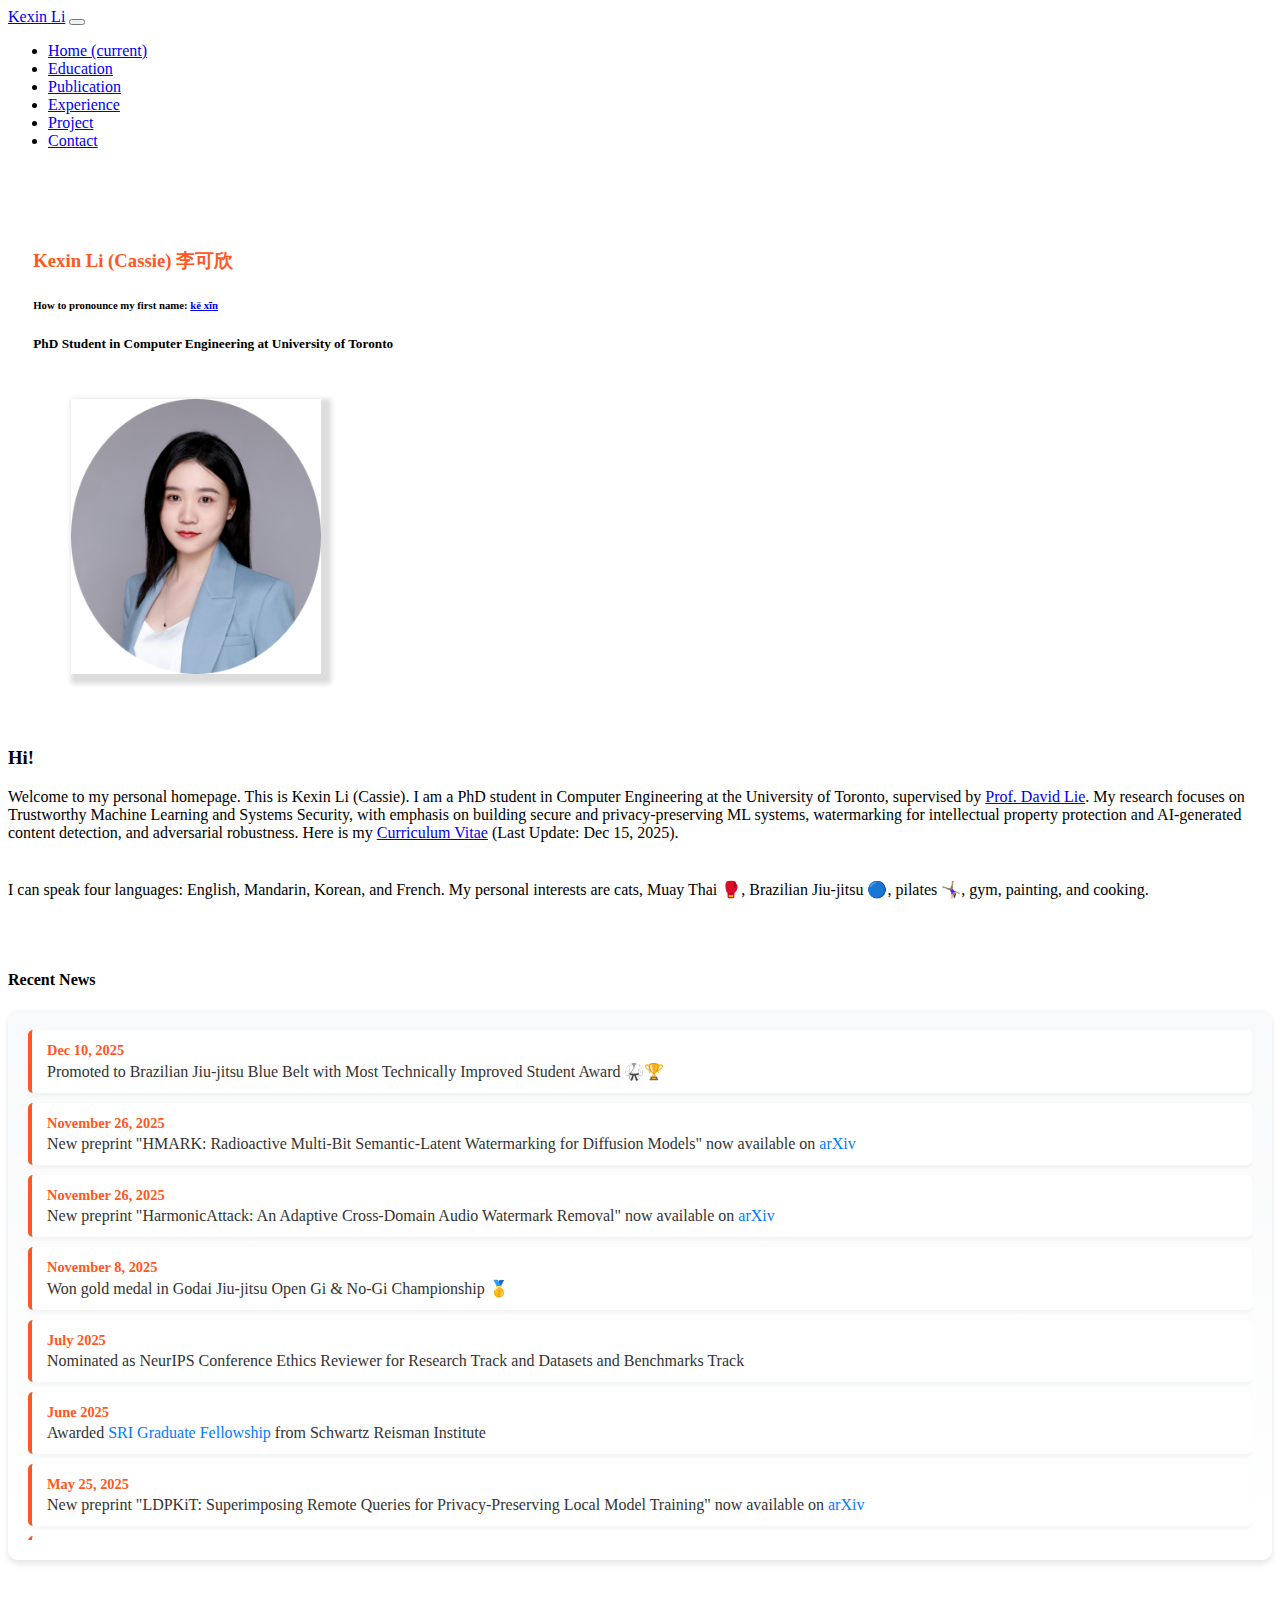
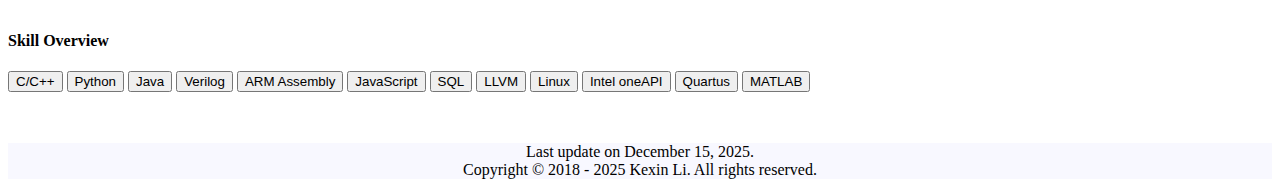
<file: index.html>
<!doctype html>
<html lang="en">
<head>
    <!-- Required meta tags -->
    <meta charset="utf-8">
    <meta name="viewport" content="width=device-width, initial-scale=1, shrink-to-fit=no">
    <meta http-equiv="Content-Security-Policy" content="default-src 'self'; script-src 'self' 'unsafe-inline' https://code.jquery.com https://cdn.jsdelivr.net; style-src 'self' 'unsafe-inline' https://cdn.jsdelivr.net; img-src 'self' data:; font-src 'self' data:; connect-src 'self'; frame-ancestors 'none'; base-uri 'self'; form-action 'self';">

    <!-- Bootstrap CSS -->
    <link rel="stylesheet" href="styles.css">
    <link rel="stylesheet" href="https://cdn.jsdelivr.net/npm/bootstrap@5.3.2/dist/css/bootstrap.min.css" integrity="sha384-T3c6CoIi6uLrA9TneNEoa7RxnatzjcDSCmG1MXxSR1GAsXEV/Dwwykc2MPK8M2HN" crossorigin="anonymous">

    <title>Kexin Li</title>
</head>

<!--Navigation bar-->
<nav class="navbar navbar-expand-lg navbar-light bg-light">
    <a class="navbar-brand" href="index.html">Kexin Li</a>
    <button class="navbar-toggler" type="button" data-toggle="collapse" data-target="#navbarSupportedContent" aria-controls="navbarSupportedContent" aria-expanded="false" aria-label="Toggle navigation">
        <span class="navbar-toggler-icon"></span>
    </button>

    <div class="collapse navbar-collapse" id="navbarSupportedContent">
        <ul class="navbar-nav mr-auto">
            <li class="nav-item active">
                <a class="nav-link" href="index.html">Home <span class="sr-only">(current)</span></a>
            </li>

            <li class="nav-item">
                <a class="nav-link" href="Education.html">Education</a>
            </li>

            <li class="nav-item">
                <a class="nav-link" href="Publication.html">Publication</a>
            </li>

            <li class="nav-item">
                <a class="nav-link" href="Experience.html">Experience</a>
            </li>

            <li class="nav-item">
                <a class="nav-link" href="Project.html">Project</a>
            </li>

            <li class="nav-item">
                <a class="nav-link" href="Contact.html">Contact</a>
            </li>

    </div>
</nav>


<div class="container">
    <div class="row">
        <div class="col-sm">
            <div style="padding-top:5%; padding-left: 2%">
                <h3 style="color: #ff5722">
                    Kexin Li (Cassie) 李可欣
                </h3>
                <h6>
                    How to pronounce my first name: <a href="https://www.howtopronounce.com/kexin" target="_blank" rel="noopener noreferrer">kě xīn </a>
                </h6>
                <h5>
                    PhD Student in Computer Engineering at University of Toronto
                </h5>
                <!--<h5>-->
                    <!--Research Intern at Tsinghua University-->
                <!--</h5>-->
                <!--<h6>Former Software Engineering Intern at INTEL Corporation</h6>-->
                <!--<h6>Former Summer Research Intern at University of Toronto</h6>-->
                <!--<h6>2018-2019 Vice President in Association for Chinese Engineers(UTACE)</h6>-->
            </div>
            <div style="padding-left: 5%; padding-top: 2%">
                <img src="Photos/profile.png" class="rounded-circle img-fluid" style=" box-shadow: 5px 5px 5px 5px gainsboro; width: 250px" alt="Responsive image"/>
            </div>
        </div>
        <div class="col-sm" style="padding-top: 4%">
            <h3>Hi!</h3>
            <div>Welcome to my personal homepage. This is Kexin Li (Cassie). I am a PhD student in Computer Engineering at the University of Toronto, supervised by <a href="https://www.eecg.toronto.edu/~lie/" target="_blank" rel="noopener noreferrer">Prof. David Lie</a>. My research focuses on Trustworthy Machine Learning and Systems Security, with emphasis on building secure and privacy-preserving ML systems, watermarking for intellectual property protection and AI-generated content detection, and adversarial robustness. Here is my <a href="Kexin_Li_CV.pdf" target="_blank" rel="noopener noreferrer">Curriculum Vitae</a> (Last Update: Dec 15, 2025).</div>
            <div style="padding-top: 3%"> I can speak four languages: English, Mandarin, Korean, and French. My personal interests are cats, Muay Thai 🥊, Brazilian Jiu-jitsu 🔵, pilates 🤸🏽‍♀️, gym, painting, and cooking.
</div>

    </div>
</div>

<div class="container" style="padding-top: 4%">
    <h4>Recent News <small style="color: #999; font-size: 0.7em;"></small></h4>
    <div class="news-container">
        <div class="news-scroll">
            <div class="news-item">
                <div class="news-date">Dec 10, 2025</div>
                <div class="news-content">Promoted to Brazilian Jiu-jitsu Blue Belt with Most Technically Improved Student Award 🥋🏆</div>
            </div>
            <div class="news-item">
                <div class="news-date">November 26, 2025</div>
                <div class="news-content">New preprint "HMARK: Radioactive Multi-Bit Semantic-Latent Watermarking for Diffusion Models" now available on <a href="https://arxiv.org/abs/2512.00094" target="_blank" rel="noopener noreferrer">arXiv</a></div>
            </div>
            <div class="news-item">
                <div class="news-date">November 26, 2025</div>
                <div class="news-content">New preprint "HarmonicAttack: An Adaptive Cross-Domain Audio Watermark Removal" now available on <a href="https://arxiv.org/abs/2511.21577" target="_blank" rel="noopener noreferrer">arXiv</a></div>
            </div>
            <div class="news-item">
                <div class="news-date">November 8, 2025</div>
                <div class="news-content">Won gold medal in Godai Jiu-jitsu Open Gi & No-Gi Championship 🥇</div>
            </div>
            <div class="news-item">
                <div class="news-date">July 2025</div>
                <div class="news-content">Nominated as NeurIPS Conference Ethics Reviewer for Research Track and Datasets and Benchmarks Track</div>
            </div>
            <div class="news-item">
                <div class="news-date">June 2025</div>
                <div class="news-content">Awarded <a href="https://srinstitute.utoronto.ca/news/schswartz-reisman-institute-announces-2025-26-graduate-fellows" target="_blank" rel="noopener noreferrer">SRI Graduate Fellowship</a> from Schwartz Reisman Institute</div>
            </div>
            <div class="news-item">
                <div class="news-date">May 25, 2025</div>
                <div class="news-content">New preprint "LDPKiT: Superimposing Remote Queries for Privacy-Preserving Local Model Training" now available on <a href="https://arxiv.org/abs/2405.16361" target="_blank" rel="noopener noreferrer">arXiv</a></div>
            </div>
            <div class="news-item">
                <div class="news-date">September 2024</div>
                <div class="news-content">Started PhD in Computer Engineering at University of Toronto</div>
            </div>
            <div class="news-item">
                <div class="news-date">June 2024</div>
                <div class="news-content">Successfully defended Master's thesis "Recovering Utility in LDP Schemes by Training with Noise^2" 🎓</div>
            </div>
            <div class="news-item">
                <div class="news-date">April 2023</div>
                <div class="news-content">Paper "Provenance of Training without Training Data" accepted to <a href="https://doi.org/10.1145/3543507.3583198" target="_blank" rel="noopener noreferrer">WWW '23</a></div>
            </div>
            <div class="news-item">
                <div class="news-date">September 2022</div>
                <div class="news-content">Joined TossLab as a graduate student </div>
            </div>
            <div class="news-item">
                <div class="news-date">June 2022</div>
                <div class="news-content">Graduated with High Honours from University of Toronto (Bachelor of Applied Science in Computer Engineering, Minor in Artificial Intelligence, CGPA: 3.91/4.0) 🎓</div>
            </div>
            <div class="news-item">
                <div class="news-date">June 2022</div>
                <div class="news-content">Awarded Certificate of Distinction for Capstone Project (PixelArt), University of Toronto 🏆</div>
            </div>
            <div class="news-item">
                <div class="news-date">May 2020</div>
                <div class="news-content">Joined Intel (now altera) as Software Engineer Intern </div>
            </div>
            <div class="news-item">
                <div class="news-date">December 2019</div>
                <div class="news-content">Paper "High-Level Synthesis Techniques to Generate Deeply Pipelined Circuits for FPGAs with Registered Routing" accepted to <a href="https://ieeexplore.ieee.org/abstract/document/8977856" target="_blank" rel="noopener noreferrer">ICFPT 2019</a></div>
            </div>
            <div class="news-item">
                <div class="news-date">May 2019</div>
                <div class="news-content">Awarded University of Toronto Excellence Summer Research Award (one of 4 recipients) 🏆</div>
            </div>
            <div class="news-item">
                <div class="news-date">September 2017</div>
                <div class="news-content">Started my Bachelor of Applied Science in Computer Engineering at University of Toronto</div>
            </div>
            <div class="news-item">
                <div class="news-date">June 2017</div>
                <div class="news-content">Graduated from Nanchang No.2 High School Sino-Canadian Program with Governor General's Award 🎓🏅</div>
            </div>
        </div>
    </div>
</div>

<div class="container" style="padding-top: 4%">
    <h4>Skill Overview</h4>
    <button type="button" class="btn btn-info text-white">C/C++</button>
    <button type="button" class="btn btn-info text-white">Python</button>
    <button type="button" class="btn btn-info text-white">Java</button>
    <button type="button" class="btn btn-info text-white">Verilog</button>
    <button type="button" class="btn btn-info text-white">ARM Assembly</button>
    <button type="button" class="btn btn-info text-white">JavaScript</button>
    <button type="button" class="btn btn-info text-white">SQL</button>
    <button type="button" class="btn btn-info text-white">LLVM</button>
    <button type="button" class="btn btn-info text-white">Linux</button>
    <button type="button" class="btn btn-info text-white">Intel oneAPI</button>
    <button type="button" class="btn btn-info text-white">Quartus</button>
    <button type="button" class="btn btn-info text-white">MATLAB</button>
</div>
<div style="padding-top: 4%">
    <div style="text-align: center; background-color: ghostwhite;color: black">
        <div class="last-update-date">Last update on December 15, 2025.</div>
        <div>Copyright © 2018 - 2025 Kexin Li. All rights reserved.</div>

    </div>
</div>


<!-- Optional JavaScript -->
<!-- jQuery first, then Popper.js, then Bootstrap JS -->
<script src="utility.js"></script>
<script src="https://code.jquery.com/jquery-3.7.1.slim.min.js" integrity="sha384-kmHvs0B+OpCW5GVHUNjv9rOmY0IvSIRcf7zGUDTDQM9Xz5X8J4aAVj8Bk8DuCcvQ" crossorigin="anonymous"></script>
<script src="https://cdn.jsdelivr.net/npm/@popperjs/core@2.11.8/dist/umd/popper.min.js" integrity="sha384-I7E8VVD/ismYTF4hNIPjVp/Zjvgyol6VFvRkX/vR+Vc4jQkC+hVqc2pM8ODewa9r" crossorigin="anonymous"></script>
<script src="https://cdn.jsdelivr.net/npm/bootstrap@5.3.2/dist/js/bootstrap.min.js" integrity="sha384-BBtl+eGJRgqQAUMxJ7pMwbEyER4l1g+O15P+16Ep7Q9Q+zqX6gSbd85u4mG4QzX+" crossorigin="anonymous"></script>
</body>
</html>
</file>
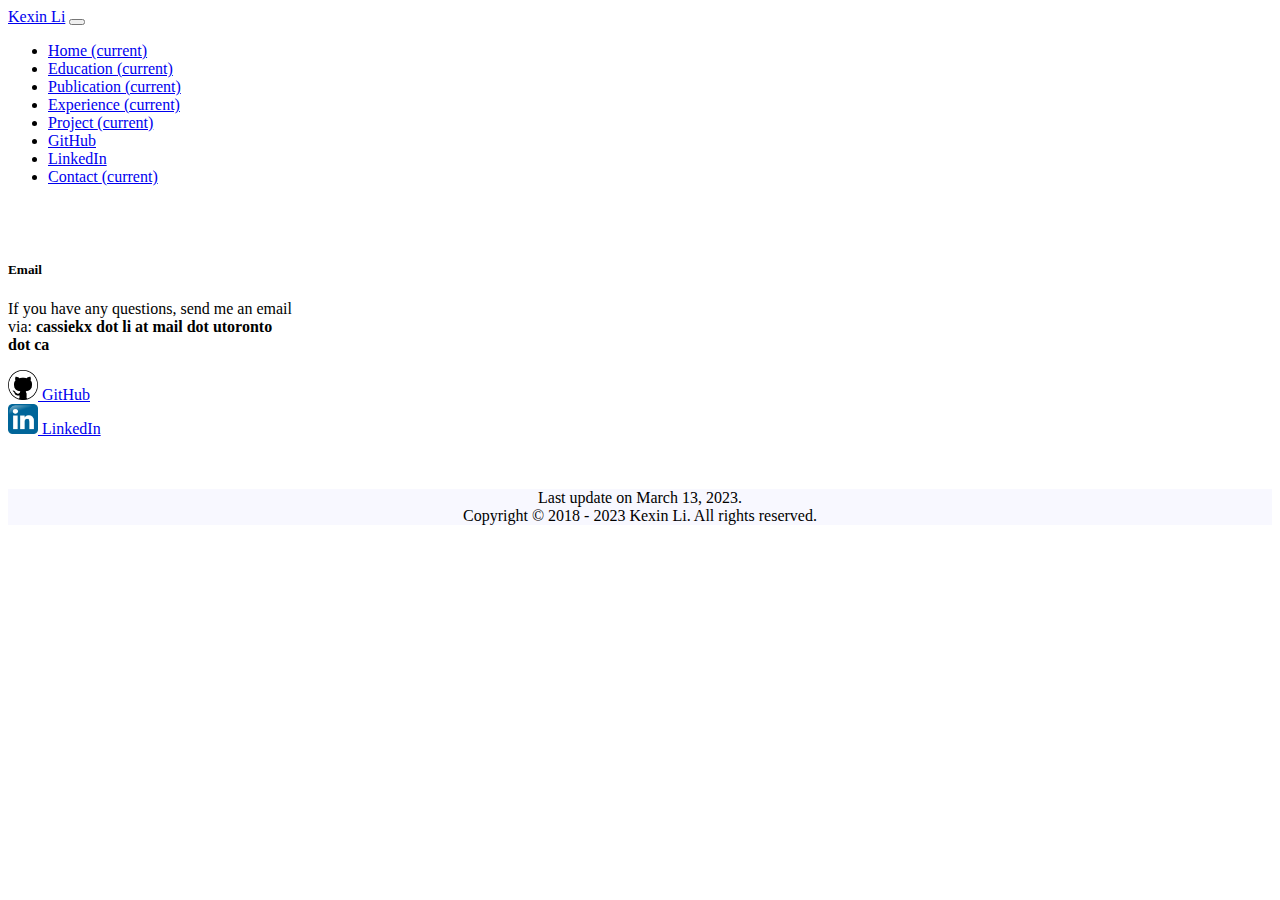
<file: Contact.html>
<!DOCTYPE html>
<html lang="en">
<head>
    <!-- Required meta tags -->
    <meta charset="utf-8">
    <meta name="viewport" content="width=device-width, initial-scale=1, shrink-to-fit=no">

    <!-- Bootstrap CSS -->
    <link rel="stylesheet" href="https://stackpath.bootstrapcdn.com/bootstrap/4.2.1/css/bootstrap.min.css" integrity="sha384-GJzZqFGwb1QTTN6wy59ffF1BuGJpLSa9DkKMp0DgiMDm4iYMj70gZWKYbI706tWS" crossorigin="anonymous">

    <title>Project</title>
</head>

<nav class="navbar navbar-expand-lg navbar-light bg-light">
    <a class="navbar-brand" href="#">Kexin Li</a>
    <button class="navbar-toggler" type="button" data-toggle="collapse" data-target="#navbarSupportedContent" aria-controls="navbarSupportedContent" aria-expanded="false" aria-label="Toggle navigation">
        <span class="navbar-toggler-icon"></span>
    </button>

    <div class="collapse navbar-collapse" id="navbarSupportedContent">
        <ul class="navbar-nav mr-auto">
            <li class="nav-item active">
                <a class="nav-link" href="mainPage.html">Home <span class="sr-only">(current)</span></a>
            </li>

            <li class="nav-item active">
                <a class="nav-link" href="Education.html">Education <span class="sr-only">(current)</span></a>
            </li>

            <li class="nav-item active">
                <a class="nav-link" href="Publication.html">Publication <span class="sr-only">(current)</span></a>
            </li>
            
            <li class="nav-item active">
                <a class="nav-link" href="Experience.html">Experience <span class="sr-only">(current)</span></a>
            </li>

            <li class="nav-item active">
                <a class="nav-link" href="Project.html">Project <span class="sr-only">(current)</span></a>
            </li>

            <li class="nav-item">
                <a class="nav-link" href="https://github.com/Kexin6" target="_blank">GitHub</a>
            </li>

            <li class="nav-item">
                <a class="nav-link" href="https://www.linkedin.com/in/kexin-li-cassie/" target="_blank">LinkedIn</a>
            </li>

            <li class="nav-item active">
                <a class="nav-link" href="Contact.html">Contact <span class="sr-only">(current)</span></a>
            </li>

    </div>
</nav>
<div class="container" style="padding-top: 3%">
    <div class="row">
        <div class="col-sm">
            <div class="card" style="width: 18rem;">
                <div class="card-body">
                    <h5 class="card-title">Email</h5>
                    <p class="card-text">If you have any questions, send me an email via: <b> cassiekx dot li at mail dot utoronto dot ca </b></p>
                    <!-- <a class="btn btn-primary" href="Mailto:cassiekx.li@mail.utoronto.ca" role="button">Send</a> -->
                </div>
            </div>
        </div>
        <div class="col-sm">
            <div class="card" style="width: 18rem;">
                <div class="card-body">
                    <!-- Just an image -->
                    <nav class="navbar navbar-light bg-light">
                        <a class="navbar-brand" href="https://github.com/Kexin6" target="_blank">
                            <img src="Photos/github.png" width="30" height="30" alt="">
                            GitHub
                        </a>
                    </nav>

                </div>
            </div>
        </div>
        <div class="col-sm">
            <div class="card" style="width: 18rem;">
                <div class="card-body">
                    <!-- Just an image -->
                    <nav class="navbar navbar-light bg-light">
                        <a class="navbar-brand" href="https://www.linkedin.com/in/kexin-li-cassie/" target="_blank">
                            <img src="Photos/linkedin.jpg" width="30" height="30" alt="">
                            LinkedIn
                        </a>
                    </nav>
                </div>
            </div>
        </div>
    </div>
</div>

<!--Bottom lines-->

<div style="padding-top: 4%">
    <div style="text-align: center; background-color: ghostwhite;color: black">
        <div>Last update on March 13, 2023.</div>
        <div>Copyright © 2018 - 2023 Kexin Li. All rights reserved.</div>

    </div>
</div>

<!-- Optional JavaScript -->
<!-- jQuery first, then Popper.js, then Bootstrap JS -->
<script src="https://code.jquery.com/jquery-3.3.1.slim.min.js" integrity="sha384-q8i/X+965DzO0rT7abK41JStQIAqVgRVzpbzo5smXKp4YfRvH+8abtTE1Pi6jizo" crossorigin="anonymous"></script>
<script src="https://cdnjs.cloudflare.com/ajax/libs/popper.js/1.14.6/umd/popper.min.js" integrity="sha384-wHAiFfRlMFy6i5SRaxvfOCifBUQy1xHdJ/yoi7FRNXMRBu5WHdZYu1hA6ZOblgut" crossorigin="anonymous"></script>
<script src="https://stackpath.bootstrapcdn.com/bootstrap/4.2.1/js/bootstrap.min.js" integrity="sha384-B0UglyR+jN6CkvvICOB2joaf5I4l3gm9GU6Hc1og6Ls7i6U/mkkaduKaBhlAXv9k" crossorigin="anonymous"></script>
</body>


</html>
</file>
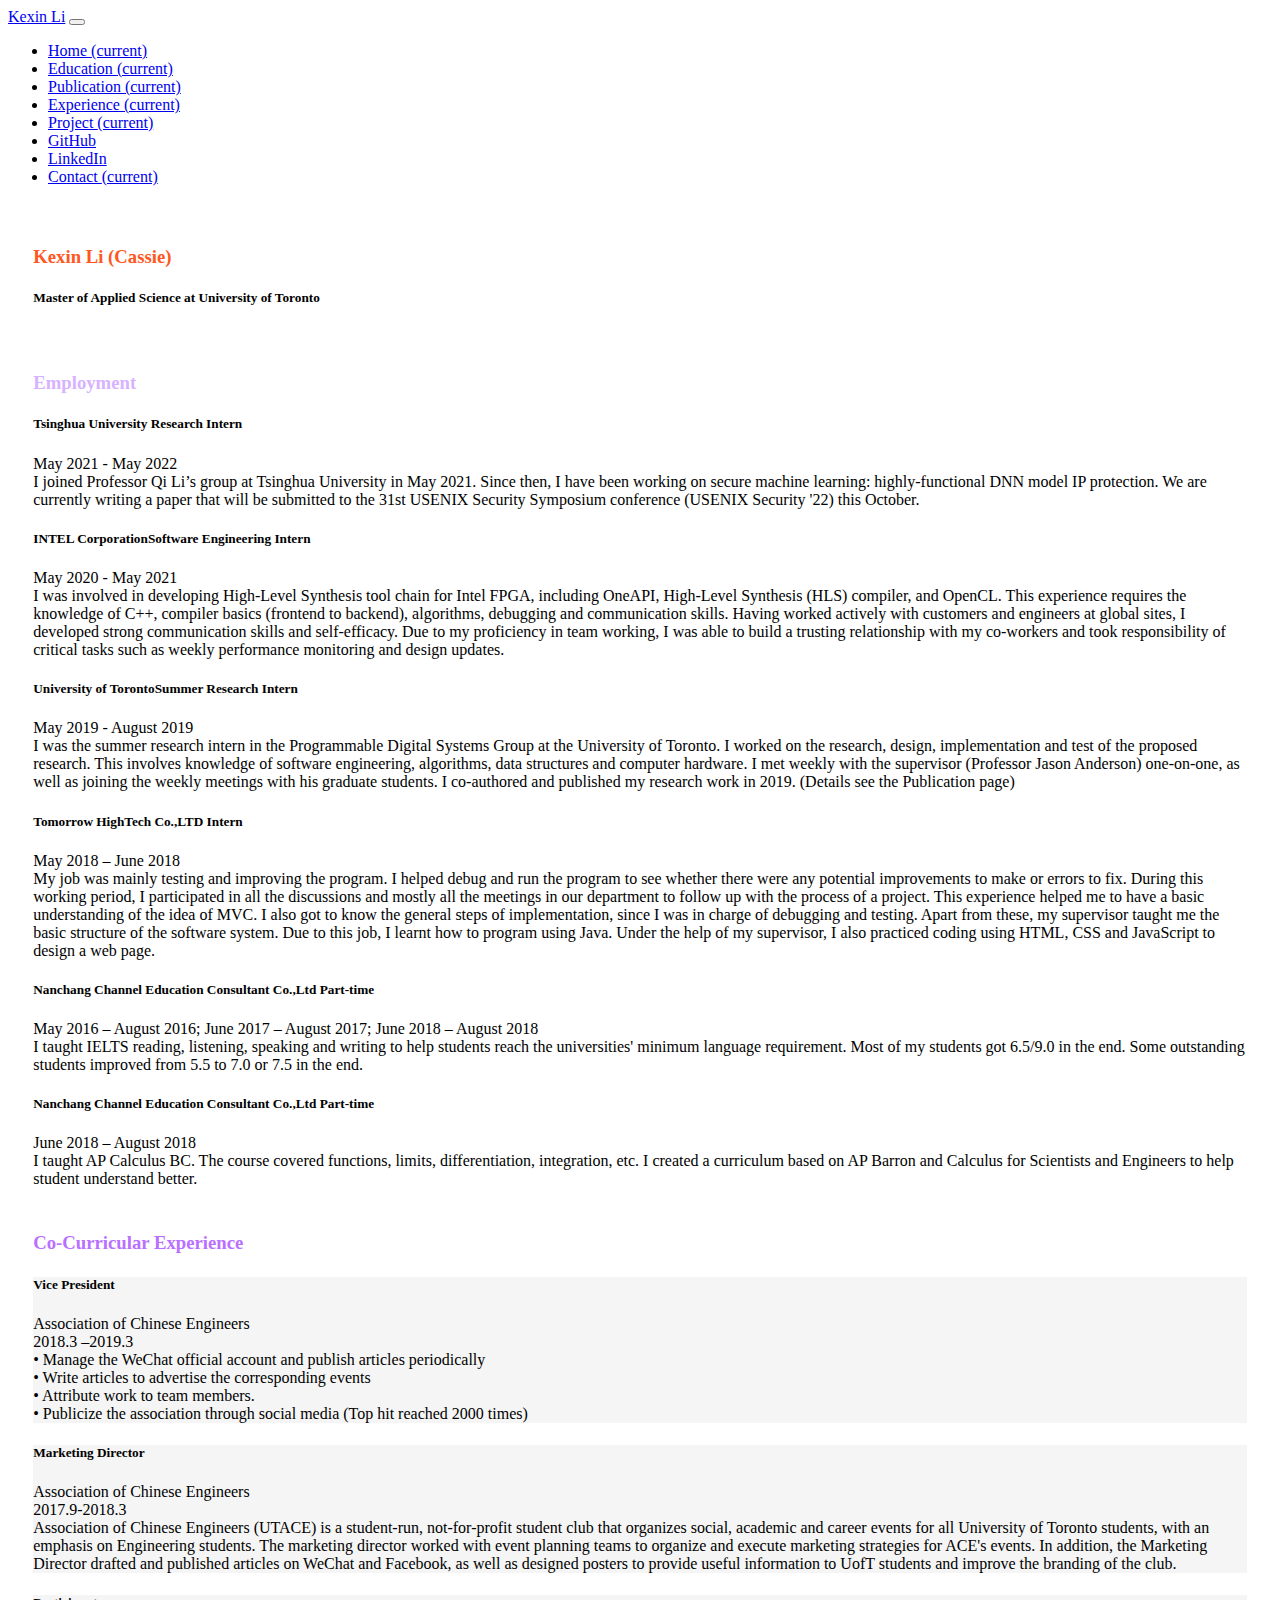
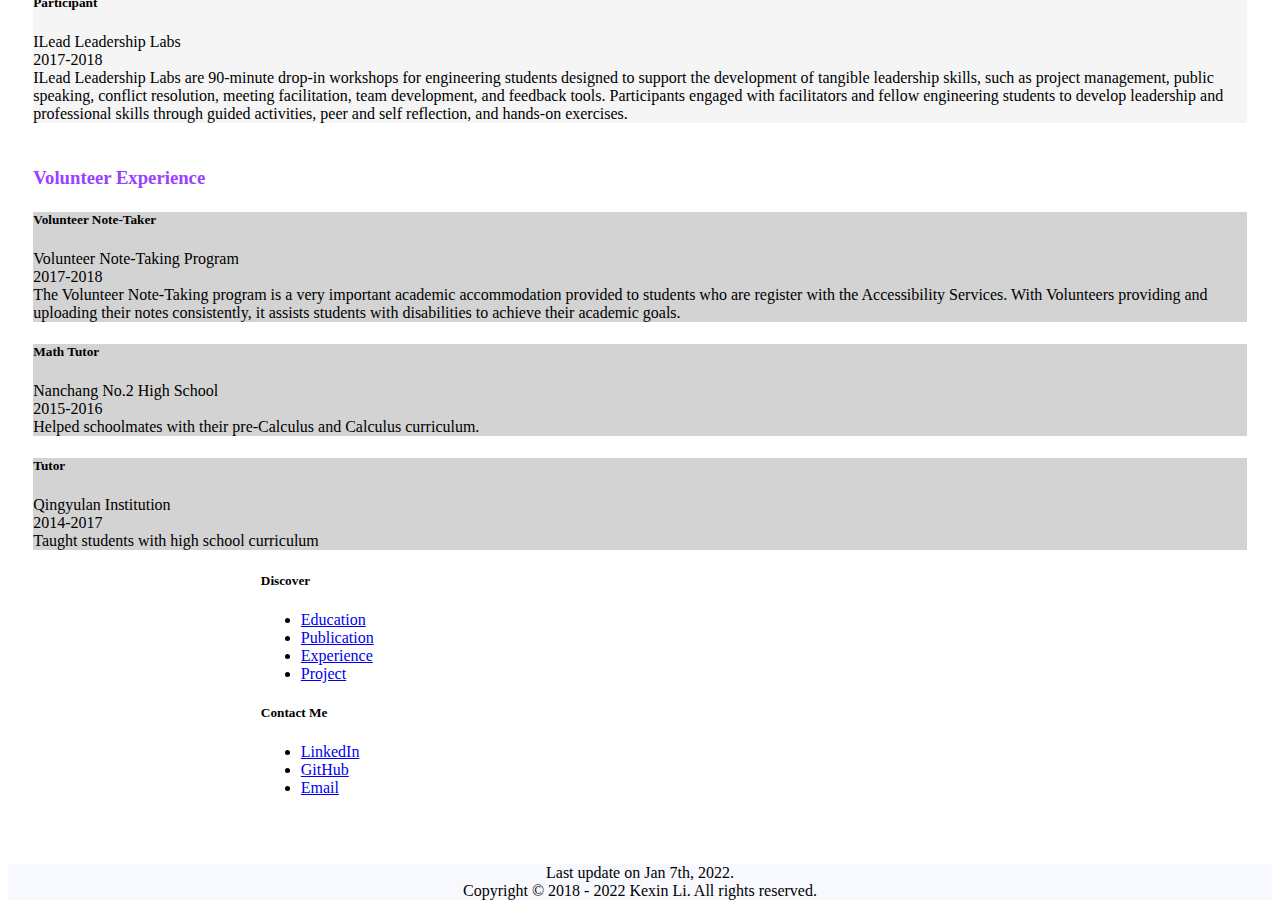
<file: Experience.html>
<!doctype html>
<html lang="en">
<head>
    <!-- Required meta tags -->
    <meta charset="utf-8">
    <meta name="viewport" content="width=device-width, initial-scale=1, shrink-to-fit=no">

    <!-- Bootstrap CSS -->
    <link rel="stylesheet" href="https://stackpath.bootstrapcdn.com/bootstrap/4.2.1/css/bootstrap.min.css" integrity="sha384-GJzZqFGwb1QTTN6wy59ffF1BuGJpLSa9DkKMp0DgiMDm4iYMj70gZWKYbI706tWS" crossorigin="anonymous">

    <title>Experience</title>
</head>

<!--Navigation bar-->
<nav class="navbar navbar-expand-lg navbar-light bg-light">
    <a class="navbar-brand" href="#">Kexin Li</a>
    <button class="navbar-toggler" type="button" data-toggle="collapse" data-target="#navbarSupportedContent" aria-controls="navbarSupportedContent" aria-expanded="false" aria-label="Toggle navigation">
        <span class="navbar-toggler-icon"></span>
    </button>

    <div class="collapse navbar-collapse" id="navbarSupportedContent">
        <ul class="navbar-nav mr-auto">
            <li class="nav-item active">
                <a class="nav-link" href="mainPage.html">Home <span class="sr-only">(current)</span></a>
            </li>

            <li class="nav-item active">
                <a class="nav-link" href="Education.html">Education <span class="sr-only">(current)</span></a>
            </li>

            <li class="nav-item active">
                <a class="nav-link" href="Publication.html">Publication <span class="sr-only">(current)</span></a>
            </li>

            <li class="nav-item active">
                <a class="nav-link" href="Experience.html">Experience <span class="sr-only">(current)</span></a>
            </li>

            <li class="nav-item active">
                <a class="nav-link" href="Project.html">Project <span class="sr-only">(current)</span></a>
            </li>

            <li class="nav-item">
                <a class="nav-link" href="https://github.com/Kexin6" target="_blank">GitHub</a>
            </li>

            <li class="nav-item">
                <a class="nav-link" href="https://www.linkedin.com/in/kexin-li-cassie/" target="_blank">LinkedIn</a>
            </li>

            <li class="nav-item active">
                <a class="nav-link" href="Contact.html">Contact <span class="sr-only">(current)</span></a>
            </li>

    </div>
</nav>

<div style="padding-top:2%; padding-left: 2%">
    <h3 style="color: #ff5722">
        Kexin Li (Cassie)
    </h3>
    <h5>
        Master of Applied Science at University of Toronto
    </h5>
</div>



<!--Experience details-->

<!--Employment-->

<div class="container" style="padding-top: 2%; padding-left: 2%; padding-right: 2%">
    <h3 style="color: #d7b2ff;">Employment</h3>

    <div class="shadow p-3 mb-5 bg-white rounded">
        <div class="container">
            <div class="row">
                <div class="col-sm">
                    <h5>Tsinghua University <span class="badge badge-success">Research Intern</span> </h5>
                </div>
                <div class="col-sm">
                </div>
                <div class="col-sm">
                    May 2021 - May 2022
                </div>
            </div>
            I joined Professor Qi Li’s group at Tsinghua University in May 2021.
            Since then, I have been working on secure machine learning: highly-functional DNN model IP protection.
            We are currently writing a paper that will be submitted to the 31st USENIX Security Symposium conference (USENIX Security '22) this October.

        </div>


    </div>

    <div class="shadow p-3 mb-5 bg-white rounded">
        <div class="container">
            <div class="row">
                <div class="col-sm">
                    <h5>INTEL Corporation<span class="badge badge-success">Software Engineering Intern</span> </h5>
                </div>
                <div class="col-sm">
                </div>
                <div class="col-sm">
                    May 2020 - May 2021
                </div>
            </div>
            I was involved in developing High-Level Synthesis tool chain for Intel FPGA, including OneAPI, High-Level Synthesis (HLS) compiler, and OpenCL.
            This experience requires the knowledge of C++, compiler basics (frontend to backend), algorithms, debugging and communication skills.
            Having worked actively with customers and engineers at global sites, I developed strong communication skills and self-efficacy.
            Due to my proficiency in team working, I was able to build a trusting relationship with my co-workers and took responsibility of critical tasks
            such as weekly performance monitoring and design updates.

        </div>


    </div>

    <div class="shadow p-3 mb-5 bg-white rounded">
        <div class="container">
            <div class="row">
                <div class="col-sm">
                    <h5>University of Toronto<span class="badge badge-success">Summer Research Intern</span> </h5>
                </div>
                <div class="col-sm">
                </div>
                <div class="col-sm">
                    May 2019 - August 2019
                </div>
            </div>
            I was the summer research intern in the Programmable Digital Systems Group at the University of Toronto. I worked on the research, design, implementation and test of the proposed research.
            This involves knowledge of software engineering, algorithms, data structures and computer hardware.
            I met weekly with the supervisor (Professor Jason Anderson) one-on-one, as well as joining the weekly meetings with his graduate students.
            I co-authored and published my research work in 2019. (Details see the Publication page)

        </div>


    </div>

    <div class="shadow p-3 mb-5 bg-white rounded">
        <div class="container">
            <div class="row">
                <div class="col-sm">
                    <h5>Tomorrow HighTech Co.,LTD   <span class="badge badge-success">Intern</span> </h5>
                </div>
                <div class="col-sm">
                </div>
                <div class="col-sm">
                    May 2018 – June 2018
                </div>
            </div>

            My job was mainly testing and improving the program. I helped debug and run the program to see whether there were any potential improvements to make or errors to fix.
            During this working period, I participated in all the discussions and mostly all the meetings in our department to follow up with the process of a project.
            This experience helped me to have a basic understanding of the idea of MVC. I also got to know the general steps of implementation,
            since I was in charge of debugging and testing. Apart from these, my supervisor taught me the basic structure of the software system.
            Due to this job, I learnt how to program using Java. Under the help of my supervisor, I also practiced coding using HTML, CSS and JavaScript to design a web page.
        </div>


    </div>

    <div class="shadow p-3 mb-5 bg-white rounded">
        <div class="container">
            <div class="row">
                <div class="col-sm">
                    <h5>Nanchang Channel Education Consultant Co.,Ltd  <span class="badge badge-primary">Part-time</span> </h5>
                </div>
                <div class="col-sm">
                </div>
                <div class="col-sm">
                    May 2016 – August 2016; June 2017 – August 2017; June 2018 – August 2018
                </div>
            </div>
            I taught IELTS reading, listening, speaking and writing to help students reach the
            universities' minimum language requirement. Most of my students got 6.5/9.0 in the end.
            Some outstanding students improved from 5.5 to 7.0 or 7.5 in the end.
        </div>
    </div>

    <div class="shadow p-3 mb-5 bg-white rounded">
        <div class="container">
            <div class="row">
                <div class="col-sm">
                    <h5>Nanchang Channel Education Consultant Co.,Ltd  <span class="badge badge-primary">Part-time</span> </h5>
                </div>
                <div class="col-sm">
                </div>
                <div class="col-sm">
                    June 2018 – August 2018
                </div>
            </div>
            I taught AP Calculus BC. The course covered functions, limits, differentiation, integration, etc.
            I created a curriculum based on AP Barron and Calculus for Scientists and Engineers to help student understand better.
        </div>
    </div>

</div>

<!--CCR-->
<div class="container" style="padding-top: 2%; padding-left: 2%; padding-right: 2%; " >

    <h3 style="color: #b96fff">Co-Curricular Experience</h3>
    <div class="shadow p-3 mb-5  rounded" style="background-color: whitesmoke" >
        <div class="container">
            <div class="row">
                <div class="col-sm">
                    <h5>Vice President   </h5>
                </div>
                <div class="col-sm">
                    Association of Chinese Engineers
                </div>
                <div class="col-sm">
                    2018.3 –2019.3
                </div>
            </div>
            <div>
                • Manage the WeChat official account and publish articles periodically
            </div>
            <div>
                • Write articles to advertise the corresponding events
            </div>
            <div>
                • Attribute work to team members.
            </div>
            <div>
                • Publicize the association through social media (Top hit reached 2000 times)
            </div>



        </div>


    </div>

    <div class="shadow p-3 mb-5  rounded" style="background-color: whitesmoke">
        <div class="container">
            <div class="row">
                <div class="col-sm">
                    <h5>Marketing Director</h5>
                </div>
                <div class="col-sm">
                    Association of Chinese Engineers
                </div>
                <div class="col-sm">
                    2017.9-2018.3
                </div>
            </div>
            Association of Chinese Engineers (UTACE) is a student-run, not-for-profit student club that organizes social,
            academic and career events for all University of Toronto students, with an emphasis on Engineering students.

            The marketing director worked with event planning teams to organize and execute marketing strategies for ACE's events.
            In addition, the Marketing Director drafted and published articles on WeChat and Facebook,
            as well as designed posters to provide useful information to UofT students and improve the branding of the club.
        </div>
    </div>

    <div class="shadow p-3 mb-5 rounded" style="background-color: whitesmoke">
        <div class="container">
            <div class="row">
                <div class="col-sm">
                    <h5>Participant</h5>
                </div>
                <div class="col-sm">
                    ILead Leadership Labs
                </div>
                <div class="col-sm">
                    2017-2018
                </div>
            </div>
            ILead Leadership Labs are 90-minute drop-in workshops
            for engineering students designed to support the development of tangible leadership skills, such as project management, public speaking,
            conflict resolution, meeting facilitation, team development, and feedback tools.
            Participants engaged with facilitators and fellow engineering students to develop leadership and professional skills through guided activities,
            peer and self reflection, and hands-on exercises.
        </div>
    </div>


</div>


<!--voluntary-->
<div class="container" style="padding-top: 2%; padding-left: 2%; padding-right: 2%">
    <h3 style="color: #9941ff;">Volunteer Experience</h3>

    <div class="shadow p-3 mb-5 rounded" style="background-color: lightgrey">
        <div class="container">
            <div class="row">
                <div class="col-sm">
                    <h5>Volunteer Note-Taker </h5>
                </div>
                <div class="col-sm">
                    Volunteer Note-Taking Program
                </div>
                <div class="col-sm">
                    2017-2018
                </div>
            </div>
            The Volunteer Note-Taking program is a very important academic accommodation
            provided to students who are register with the Accessibility Services.
            With Volunteers providing and uploading their notes consistently,
            it assists students with disabilities to achieve their academic goals.
        </div>
    </div>


    <div class="shadow p-3 mb-5 rounded" style="background-color: lightgrey">
        <div class="container">
            <div class="row">
                <div class="col-sm">
                    <h5>Math Tutor</h5>
                </div>
                <div class="col-sm">
                    Nanchang No.2 High School
                </div>
                <div class="col-sm">
                    2015-2016
                </div>
            </div>
            Helped schoolmates with their pre-Calculus and Calculus curriculum.
        </div>
    </div>

    <div class="shadow p-3 mb-5 rounded" style="background-color: lightgrey">
        <div class="container">
            <div class="row">
                <div class="col-sm">
                    <h5>Tutor</h5>
                </div>
                <div class="col-sm">
                    Qingyulan Institution
                </div>
                <div class="col-sm">
                    2014-2017
                </div>
            </div>
            Taught students with high school curriculum
        </div>
    </div>

</div>


<!--Bottom lines-->
<div class="container" style="padding-left: 20%" >
    <div class="row">
        <div class="col-sm">
            <h5 style="color: black">Discover</h5>
            <ul class="nav flex-column">
                <li class="nav-item">
                    <a class="nav-link active" href="Education.html">Education</a>
                </li>
                <li class="nav-item">
                    <a class="nav-link active" href="Publication.html">Publication</a>
                </li>
                <li class="nav-item">
                    <a class="nav-link" href="Experience.html">Experience</a>
                </li>
                <li class="nav-item">
                    <a class="nav-link" href="Project.html">Project</a>
                </li>
            </ul>
        </div>
        <div class="col-sm">
            <h5 style="color: black">Contact Me</h5>
            <ul class="nav flex-column">
                <li class="nav-item" >
                    <a class="nav-link active" href="https://www.linkedin.com/in/kexin-li-cassie/" target="_blank">LinkedIn</a>
                </li>
                <li class="nav-item">
                    <a class="nav-link" href="https://github.com/Kexin6" target="_blank">GitHub</a>
                </li>
                <li class="nav-item">
                    <a class="nav-link" href="Contact.html" target="_blank">Email</a>
                </li>
            </ul>
        </div>

    </div>
</div>
<div style="padding-top: 4%">
    <div style="text-align: center; background-color: ghostwhite;color: black">
        <div>Last update on Jan 7th, 2022.</div>
        <div>Copyright © 2018 - 2022 Kexin Li. All rights reserved.</div>

    </div>
</div>

<!-- Optional JavaScript -->
<!-- jQuery first, then Popper.js, then Bootstrap JS -->
<script src="https://code.jquery.com/jquery-3.3.1.slim.min.js" integrity="sha384-q8i/X+965DzO0rT7abK41JStQIAqVgRVzpbzo5smXKp4YfRvH+8abtTE1Pi6jizo" crossorigin="anonymous"></script>
<script src="https://cdnjs.cloudflare.com/ajax/libs/popper.js/1.14.6/umd/popper.min.js" integrity="sha384-wHAiFfRlMFy6i5SRaxvfOCifBUQy1xHdJ/yoi7FRNXMRBu5WHdZYu1hA6ZOblgut" crossorigin="anonymous"></script>
<script src="https://stackpath.bootstrapcdn.com/bootstrap/4.2.1/js/bootstrap.min.js" integrity="sha384-B0UglyR+jN6CkvvICOB2joaf5I4l3gm9GU6Hc1og6Ls7i6U/mkkaduKaBhlAXv9k" crossorigin="anonymous"></script>
</body>
</html>
</file>
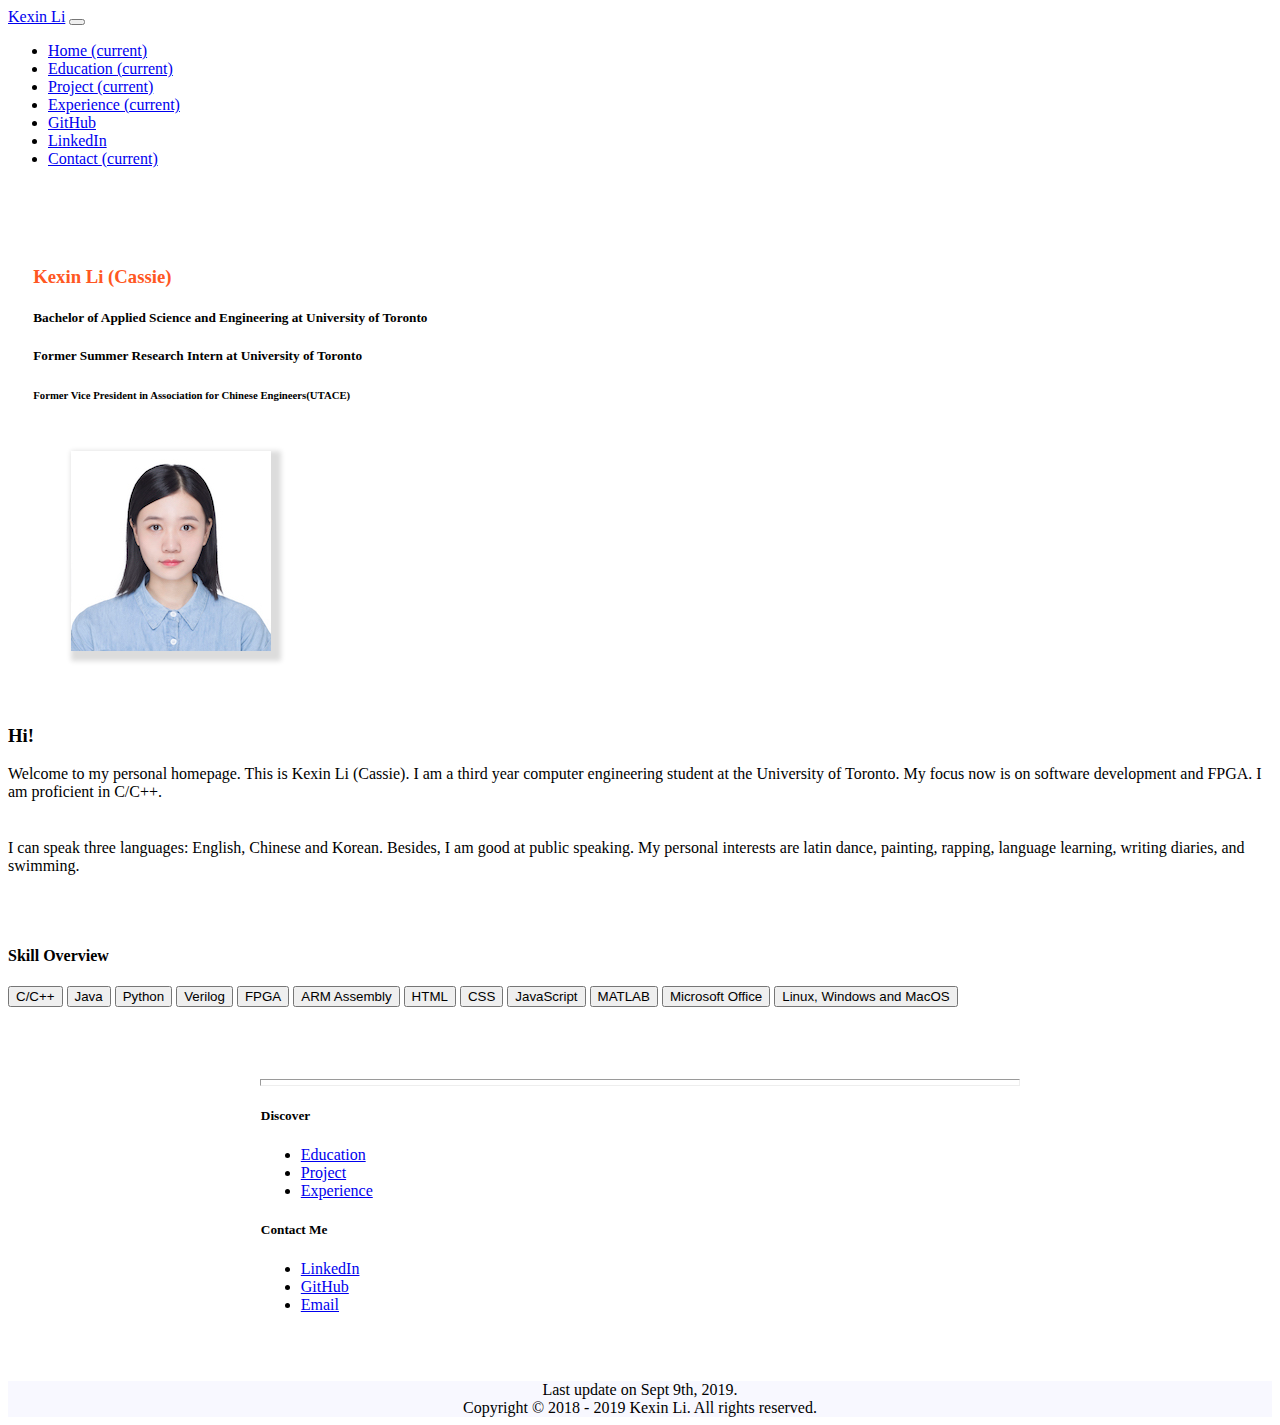
<file: mainpage.html>
<!doctype html>
<html lang="en">
<head>
    <!-- Required meta tags -->
    <meta charset="utf-8">
    <meta name="viewport" content="width=device-width, initial-scale=1, shrink-to-fit=no">

    <!-- Bootstrap CSS -->
    <link rel="stylesheet" href="https://stackpath.bootstrapcdn.com/bootstrap/4.2.1/css/bootstrap.min.css" integrity="sha384-GJzZqFGwb1QTTN6wy59ffF1BuGJpLSa9DkKMp0DgiMDm4iYMj70gZWKYbI706tWS" crossorigin="anonymous">

    <title>Kexin Li</title>
</head>

<!--Navigation bar-->
<nav class="navbar navbar-expand-lg navbar-light bg-light">
    <a class="navbar-brand" href="#">Kexin Li</a>
    <button class="navbar-toggler" type="button" data-toggle="collapse" data-target="#navbarSupportedContent" aria-controls="navbarSupportedContent" aria-expanded="false" aria-label="Toggle navigation">
        <span class="navbar-toggler-icon"></span>
    </button>

    <div class="collapse navbar-collapse" id="navbarSupportedContent">
        <ul class="navbar-nav mr-auto">
            <li class="nav-item active">
                <a class="nav-link" href="mainpage.html">Home <span class="sr-only">(current)</span></a>
            </li>

            <li class="nav-item active">
                <a class="nav-link" href="Education.html">Education <span class="sr-only">(current)</span></a>
            </li>

            <li class="nav-item active">
                <a class="nav-link" href="Project.html">Project <span class="sr-only">(current)</span></a>
            </li>

            <li class="nav-item active">
                <a class="nav-link" href="Experience.html">Experience <span class="sr-only">(current)</span></a>
            </li>

            <li class="nav-item">
                <a class="nav-link" href="https://github.com/Kexin6">GitHub</a>
            </li>

            <li class="nav-item">
                <a class="nav-link" href="https://www.linkedin.com/in/kexin-li-cassie/">LinkedIn</a>
            </li>

            <li class="nav-item active">
                <a class="nav-link" href="Contact.html">Contact <span class="sr-only">(current)</span></a>
            </li>

    </div>
</nav>


<div class="container">
    <div class="row">
        <div class="col-sm">
            <div style="padding-top:5%; padding-left: 2%">
                <h3 style="color: #ff5722">
                    Kexin Li (Cassie)
                </h3>
                <h5>
                    Bachelor of Applied Science and Engineering at University of Toronto
                </h5>
                <h5 >Former Summer Research Intern at University of Toronto</h5>
                <h6>Former Vice President in Association for Chinese Engineers(UTACE)</h6>
            </div>
            <div style="padding-left: 5%; padding-top: 2%">
                <img src="Photos/profile.JPG" class="rounded-circle img-fluid" style=" box-shadow: 5px 5px 5px 5px gainsboro" alt="Responsive image"/>
            </div>
        </div>
        <div class="col-sm" style="padding-top: 4%">
            <h3>Hi!</h3>
            <div>Welcome to my personal homepage. This is Kexin Li (Cassie). I am a third year computer engineering student at the University of Toronto. My focus now is on software development
                and FPGA. I am proficient in C/C++.</div>
            <div style="padding-top: 3%">I can speak three languages: English, Chinese and Korean. Besides, I am good at public
            speaking. My personal interests are latin dance, painting, rapping, language learning, writing diaries, and swimming.</div>
        </div>
    </div>
</div>

<div class="container" style="padding-top: 4%">
    <h4>Skill Overview</h4>
    <button type="button" class="btn btn-info">C/C++</button>
    <button type="button" class="btn btn-info">Java</button>
    <button type="button" class="btn btn-info">Python</button>
    <button type="button" class="btn btn-info">Verilog</button>
    <button type="button" class="btn btn-info">FPGA</button>
    <button type="button" class="btn btn-info">ARM Assembly</button>
    <button type="button" class="btn btn-info">HTML</button>
    <button type="button" class="btn btn-info">CSS</button>
    <button type="button" class="btn btn-info">JavaScript</button>
    <button type="button" class="btn btn-info">MATLAB</button>
    <button type="button" class="btn btn-info">Microsoft Office</button>
    <button type="button" class="btn btn-info">Linux, Windows and MacOS</button>
</div>
<div class="container" style="padding-top: 5%">
    <HR width="60%" SIZE=7>
</div>

<!--Bottom lines-->
<div class="container" style="padding-left: 20%" >
    <div class="row">
        <div class="col-sm">
            <h5 style="color: black">Discover</h5>
            <ul class="nav flex-column">
                <li class="nav-item">
                    <a class="nav-link active" href="Education.html">Education</a>
                </li>
                <li class="nav-item">
                    <a class="nav-link" href="Project.html">Project</a>
                </li>
                <li class="nav-item">
                    <a class="nav-link" href="Experience.html">Experience</a>
                </li>
            </ul>
        </div>
        <div class="col-sm">
            <h5 style="color: black">Contact Me</h5>
            <ul class="nav flex-column">
                <li class="nav-item" >
                    <a class="nav-link active" href="https://www.linkedin.com/in/kexin-li-cassie/">LinkedIn</a>
                </li>
                <li class="nav-item">
                    <a class="nav-link" href="https://github.com/Kexin6">GitHub</a>
                </li>
                <li class="nav-item">
                    <a class="nav-link" href="Mailto:cassiekx.li@mail.utoronto.ca">Email</a>
                </li>
            </ul>
        </div>

    </div>
</div>
<div style="padding-top: 4%">
    <div style="text-align: center; background-color: ghostwhite;color: black">
        <div>Last update on Sept 9th, 2019.</div>
        <div>Copyright © 2018 - 2019 Kexin Li. All rights reserved.</div>

    </div>
</div>


<!-- Optional JavaScript -->
<!-- jQuery first, then Popper.js, then Bootstrap JS -->
<script src="https://code.jquery.com/jquery-3.3.1.slim.min.js" integrity="sha384-q8i/X+965DzO0rT7abK41JStQIAqVgRVzpbzo5smXKp4YfRvH+8abtTE1Pi6jizo" crossorigin="anonymous"></script>
<script src="https://cdnjs.cloudflare.com/ajax/libs/popper.js/1.14.6/umd/popper.min.js" integrity="sha384-wHAiFfRlMFy6i5SRaxvfOCifBUQy1xHdJ/yoi7FRNXMRBu5WHdZYu1hA6ZOblgut" crossorigin="anonymous"></script>
<script src="https://stackpath.bootstrapcdn.com/bootstrap/4.2.1/js/bootstrap.min.js" integrity="sha384-B0UglyR+jN6CkvvICOB2joaf5I4l3gm9GU6Hc1og6Ls7i6U/mkkaduKaBhlAXv9k" crossorigin="anonymous"></script>
</body>
</html>
</file>
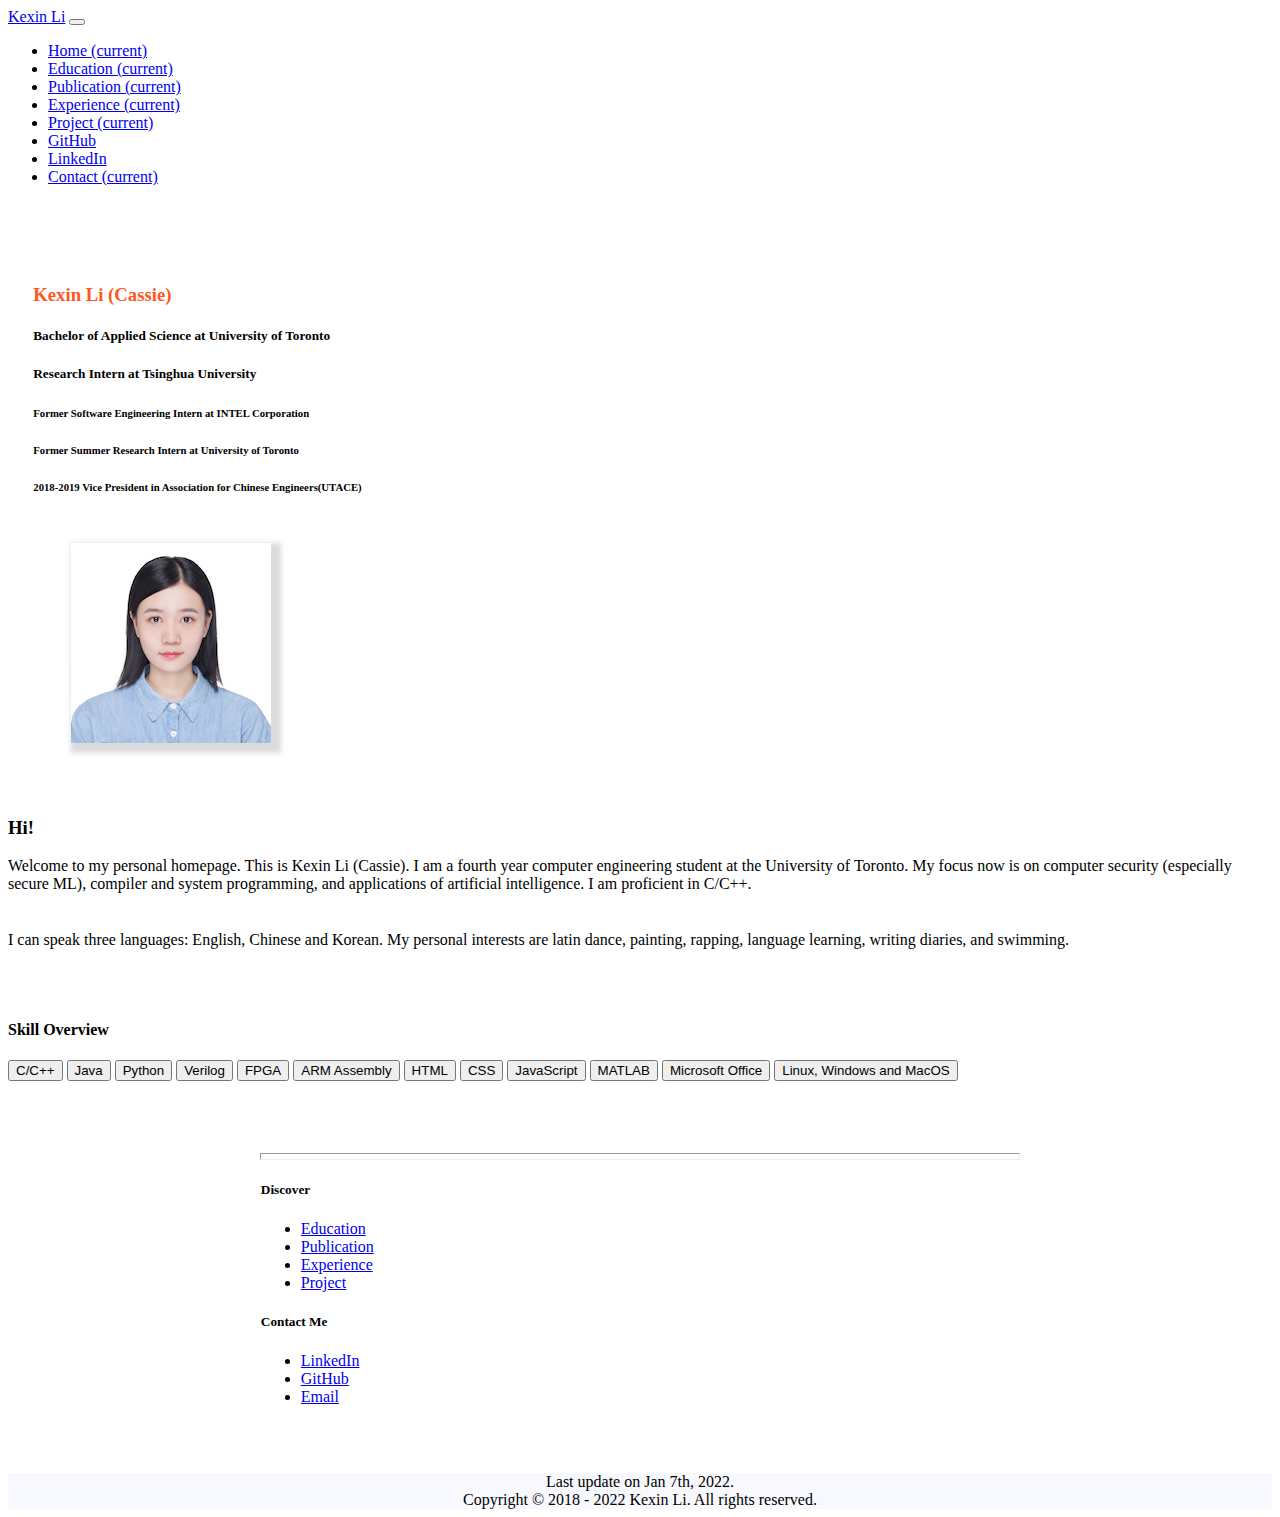
<file: mainPage.html>
<!doctype html>
<html lang="en">
<head>
    <!-- Required meta tags -->
    <meta charset="utf-8">
    <meta name="viewport" content="width=device-width, initial-scale=1, shrink-to-fit=no">

    <!-- Bootstrap CSS -->
    <link rel="stylesheet" href="https://stackpath.bootstrapcdn.com/bootstrap/4.2.1/css/bootstrap.min.css" integrity="sha384-GJzZqFGwb1QTTN6wy59ffF1BuGJpLSa9DkKMp0DgiMDm4iYMj70gZWKYbI706tWS" crossorigin="anonymous">

    <title>Kexin Li</title>
</head>

<!--Navigation bar-->
<nav class="navbar navbar-expand-lg navbar-light bg-light">
    <a class="navbar-brand" href="#">Kexin Li</a>
    <button class="navbar-toggler" type="button" data-toggle="collapse" data-target="#navbarSupportedContent" aria-controls="navbarSupportedContent" aria-expanded="false" aria-label="Toggle navigation">
        <span class="navbar-toggler-icon"></span>
    </button>

    <div class="collapse navbar-collapse" id="navbarSupportedContent">
        <ul class="navbar-nav mr-auto">
            <li class="nav-item active">
                <a class="nav-link" href="mainPage.html">Home <span class="sr-only">(current)</span></a>
            </li>

            <li class="nav-item active">
                <a class="nav-link" href="Education.html">Education <span class="sr-only">(current)</span></a>
            </li>

            <li class="nav-item active">
                <a class="nav-link" href="Publication.html">Publication <span class="sr-only">(current)</span></a>
            </li>

            <li class="nav-item active">
                <a class="nav-link" href="Experience.html">Experience <span class="sr-only">(current)</span></a>
            </li>

            <li class="nav-item active">
                <a class="nav-link" href="Project.html">Project <span class="sr-only">(current)</span></a>
            </li>

            <li class="nav-item">
                <a class="nav-link" href="https://github.com/Kexin6">GitHub</a>
            </li>

            <li class="nav-item">
                <a class="nav-link" href="https://www.linkedin.com/in/kexin-li-cassie/">LinkedIn</a>
            </li>

            <li class="nav-item active">
                <a class="nav-link" href="Contact.html">Contact <span class="sr-only">(current)</span></a>
            </li>

    </div>
</nav>


<div class="container">
    <div class="row">
        <div class="col-sm">
            <div style="padding-top:5%; padding-left: 2%">
                <h3 style="color: #ff5722">
                    Kexin Li (Cassie)
                </h3>
                <h5>
                    Bachelor of Applied Science at University of Toronto
                </h5>
                <h5>
                    Research Intern at Tsinghua University
                </h5>
                <h6>Former Software Engineering Intern at INTEL Corporation</h6>
                <h6>Former Summer Research Intern at University of Toronto</h6>
                <h6>2018-2019 Vice President in Association for Chinese Engineers(UTACE)</h6>
            </div>
            <div style="padding-left: 5%; padding-top: 2%">
                <img src="Photos/profile.JPG" class="rounded-circle img-fluid" style=" box-shadow: 5px 5px 5px 5px gainsboro" alt="Responsive image"/>
            </div>
        </div>
        <div class="col-sm" style="padding-top: 4%">
            <h3>Hi!</h3>
            <div>Welcome to my personal homepage. This is Kexin Li (Cassie). I am a fourth year computer engineering student at the University of Toronto. My focus now is on computer security (especially secure ML), compiler and system programming,
                and applications of artificial intelligence. I am proficient in C/C++.</div>
            <div style="padding-top: 3%">I can speak three languages: English, Chinese and Korean. My personal interests are latin dance, painting, rapping, language learning, writing diaries, and swimming.</div>
        </div>
    </div>
</div>

<div class="container" style="padding-top: 4%">
    <h4>Skill Overview</h4>
    <button type="button" class="btn btn-info">C/C++</button>
    <button type="button" class="btn btn-info">Java</button>
    <button type="button" class="btn btn-info">Python</button>
    <button type="button" class="btn btn-info">Verilog</button>
    <button type="button" class="btn btn-info">FPGA</button>
    <button type="button" class="btn btn-info">ARM Assembly</button>
    <button type="button" class="btn btn-info">HTML</button>
    <button type="button" class="btn btn-info">CSS</button>
    <button type="button" class="btn btn-info">JavaScript</button>
    <button type="button" class="btn btn-info">MATLAB</button>
    <button type="button" class="btn btn-info">Microsoft Office</button>
    <button type="button" class="btn btn-info">Linux, Windows and MacOS</button>
</div>
<div class="container" style="padding-top: 5%">
    <HR width="60%" SIZE=7>
</div>

<!--Bottom lines-->
<div class="container" style="padding-left: 20%" >
    <div class="row">
        <div class="col-sm">
            <h5 style="color: black">Discover</h5>
            <ul class="nav flex-column">
                <li class="nav-item">
                    <a class="nav-link active" href="Education.html">Education</a>
                </li>
                <li class="nav-item">
                    <a class="nav-link active" href="Publication.html">Publication</a>
                </li>
                <li class="nav-item">
                    <a class="nav-link" href="Experience.html">Experience</a>
                </li>
                <li class="nav-item">
                    <a class="nav-link" href="Project.html">Project</a>
                </li>
            </ul>
        </div>
        <div class="col-sm">
            <h5 style="color: black">Contact Me</h5>
            <ul class="nav flex-column">
                <li class="nav-item" >
                    <a class="nav-link active" href="https://www.linkedin.com/in/kexin-li-cassie/">LinkedIn</a>
                </li>
                <li class="nav-item">
                    <a class="nav-link" href="https://github.com/Kexin6">GitHub</a>
                </li>
                <li class="nav-item">
                    <a class="nav-link" href="Mailto:cassiekx.li@mail.utoronto.ca">Email</a>
                </li>
            </ul>
        </div>

    </div>
</div>
<div style="padding-top: 4%">
    <div style="text-align: center; background-color: ghostwhite;color: black">
        <div>Last update on Jan 7th, 2022.</div>
        <div>Copyright © 2018 - 2022 Kexin Li. All rights reserved.</div>

    </div>
</div>


<!-- Optional JavaScript -->
<!-- jQuery first, then Popper.js, then Bootstrap JS -->
<script src="https://code.jquery.com/jquery-3.3.1.slim.min.js" integrity="sha384-q8i/X+965DzO0rT7abK41JStQIAqVgRVzpbzo5smXKp4YfRvH+8abtTE1Pi6jizo" crossorigin="anonymous"></script>
<script src="https://cdnjs.cloudflare.com/ajax/libs/popper.js/1.14.6/umd/popper.min.js" integrity="sha384-wHAiFfRlMFy6i5SRaxvfOCifBUQy1xHdJ/yoi7FRNXMRBu5WHdZYu1hA6ZOblgut" crossorigin="anonymous"></script>
<script src="https://stackpath.bootstrapcdn.com/bootstrap/4.2.1/js/bootstrap.min.js" integrity="sha384-B0UglyR+jN6CkvvICOB2joaf5I4l3gm9GU6Hc1og6Ls7i6U/mkkaduKaBhlAXv9k" crossorigin="anonymous"></script>
</body>
</html>
</file>
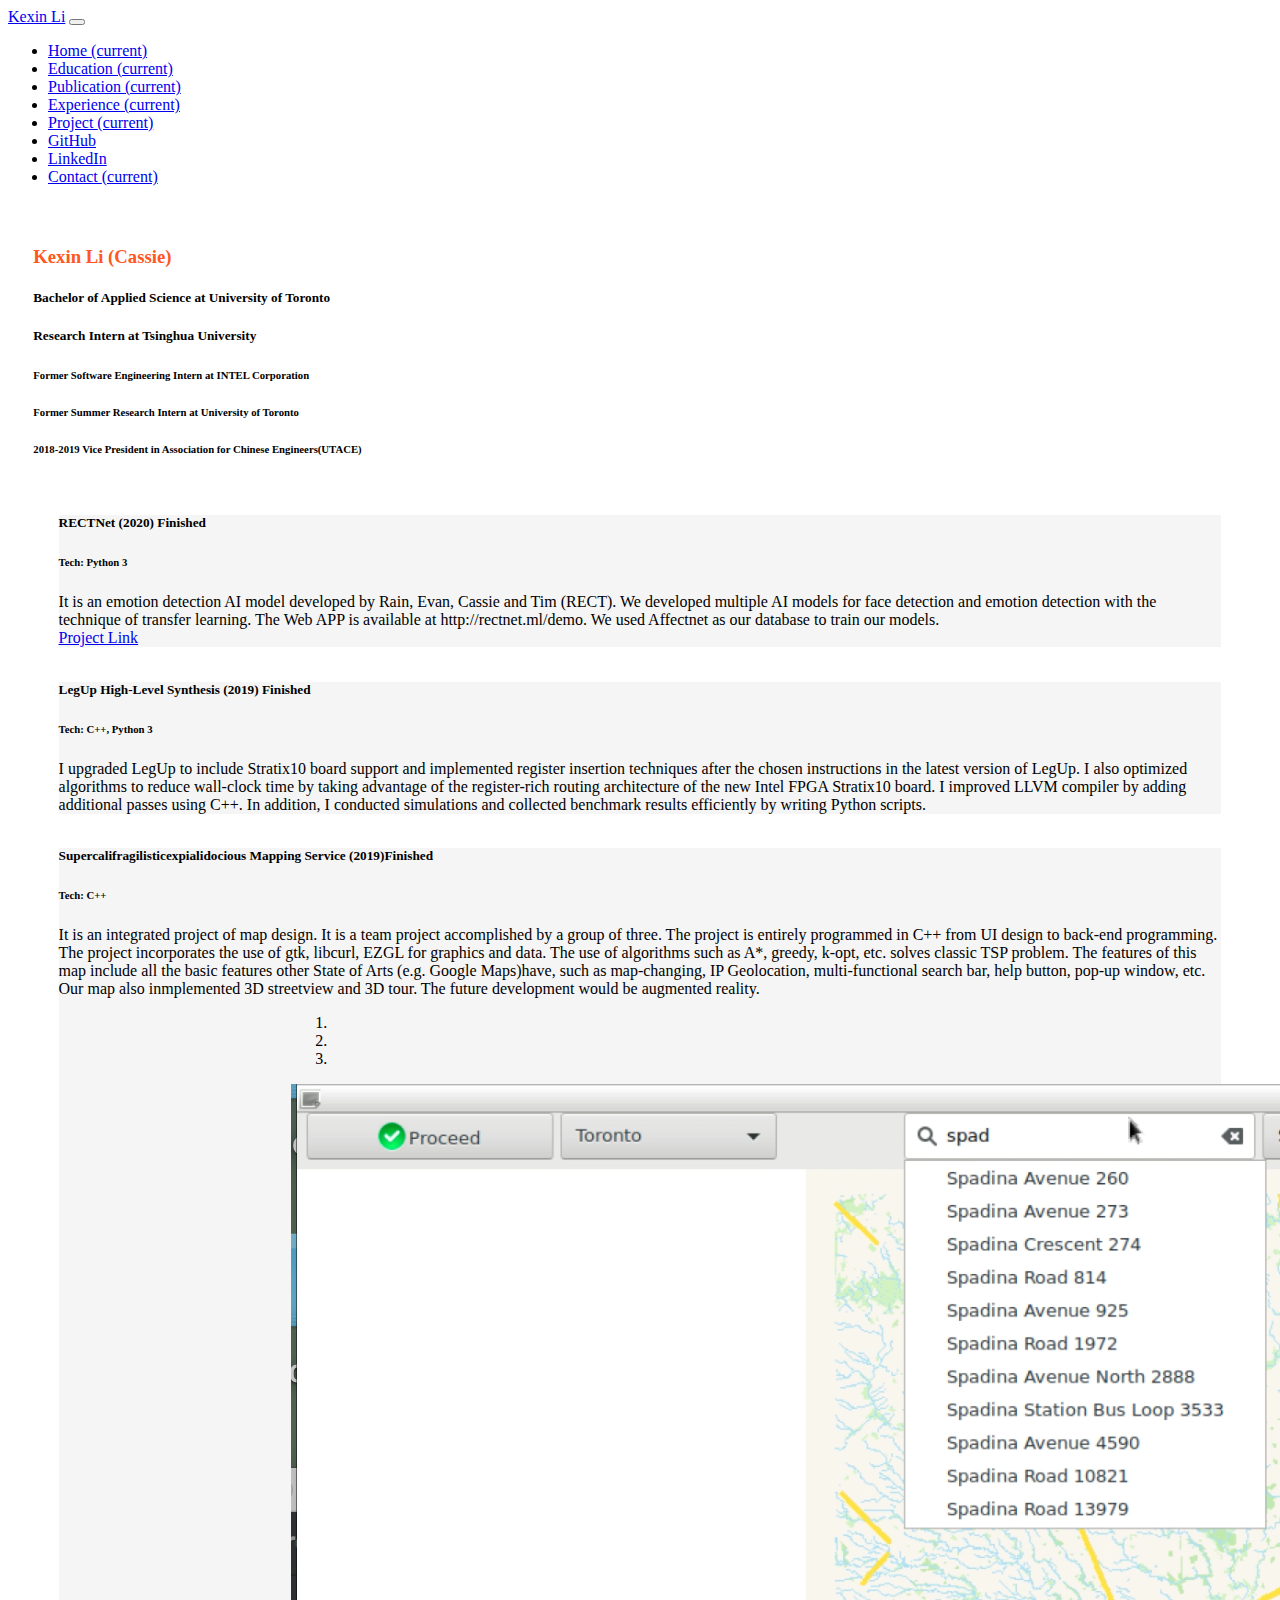
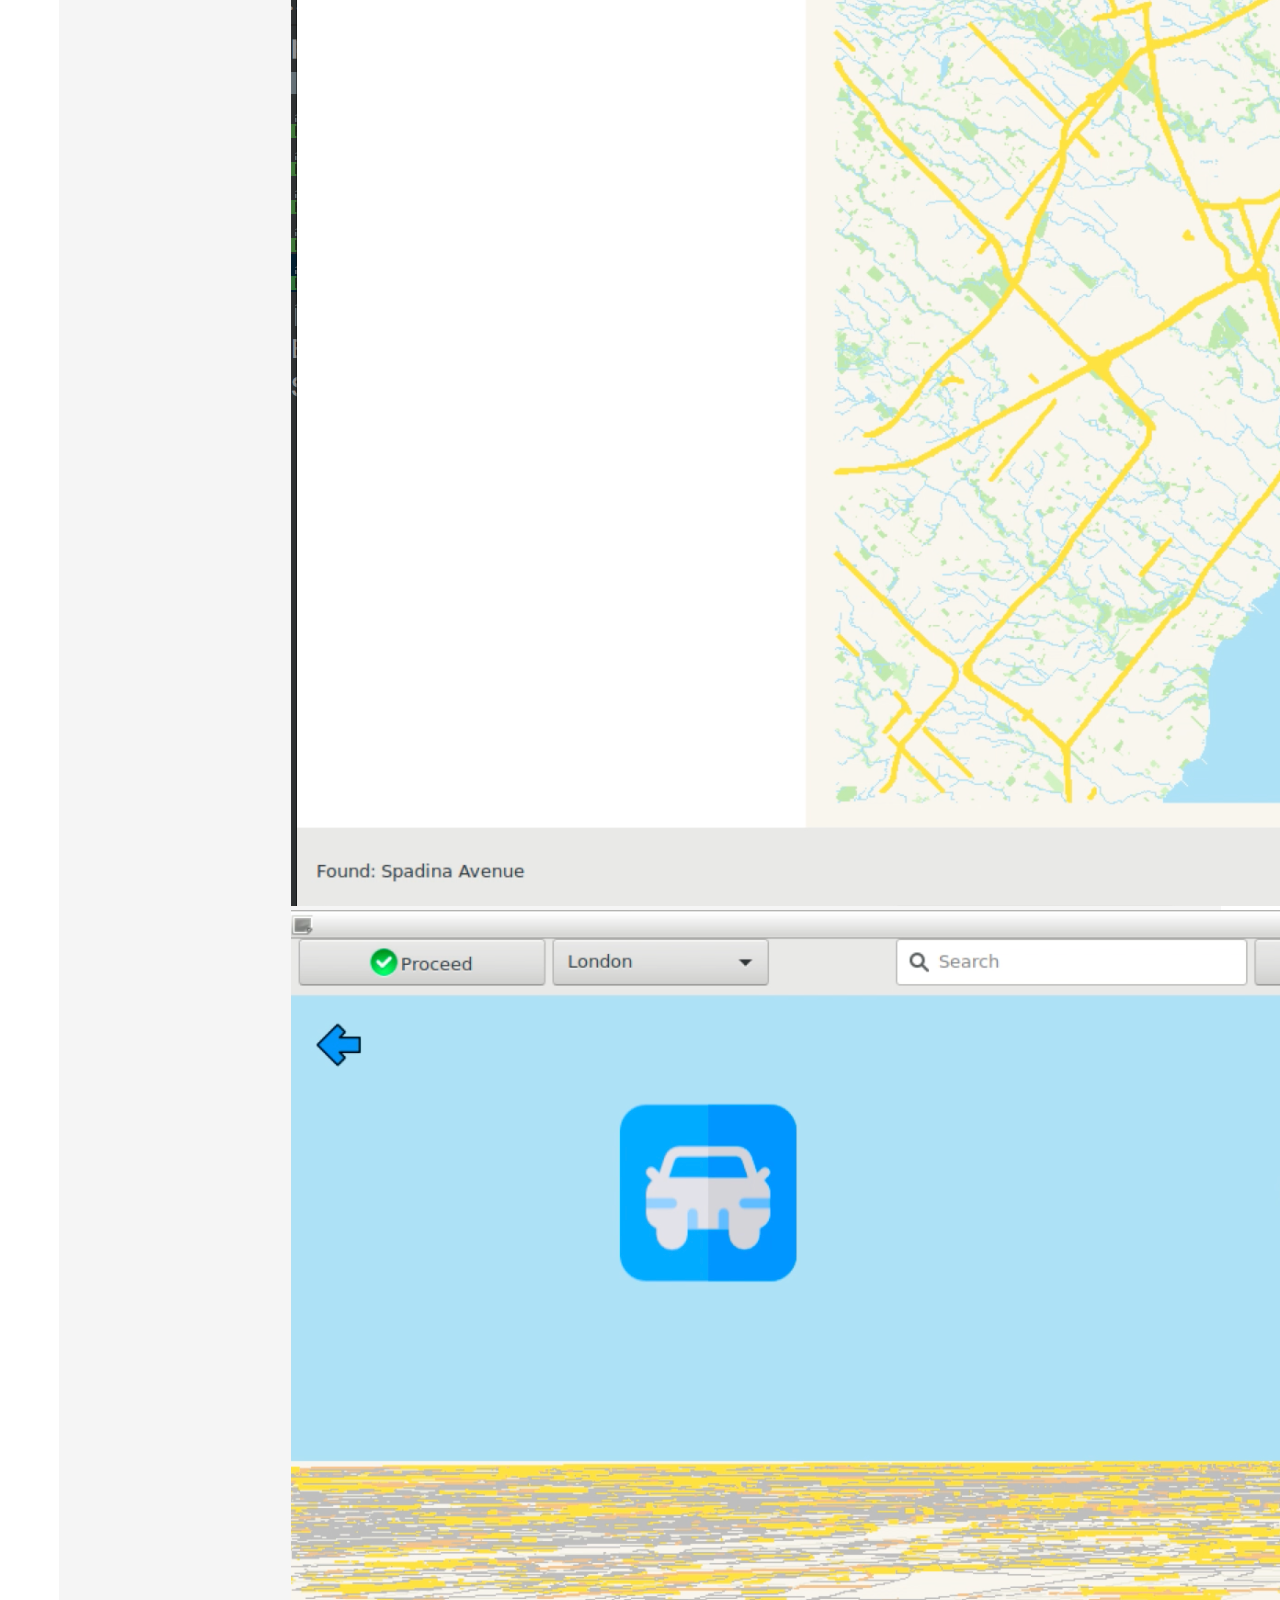
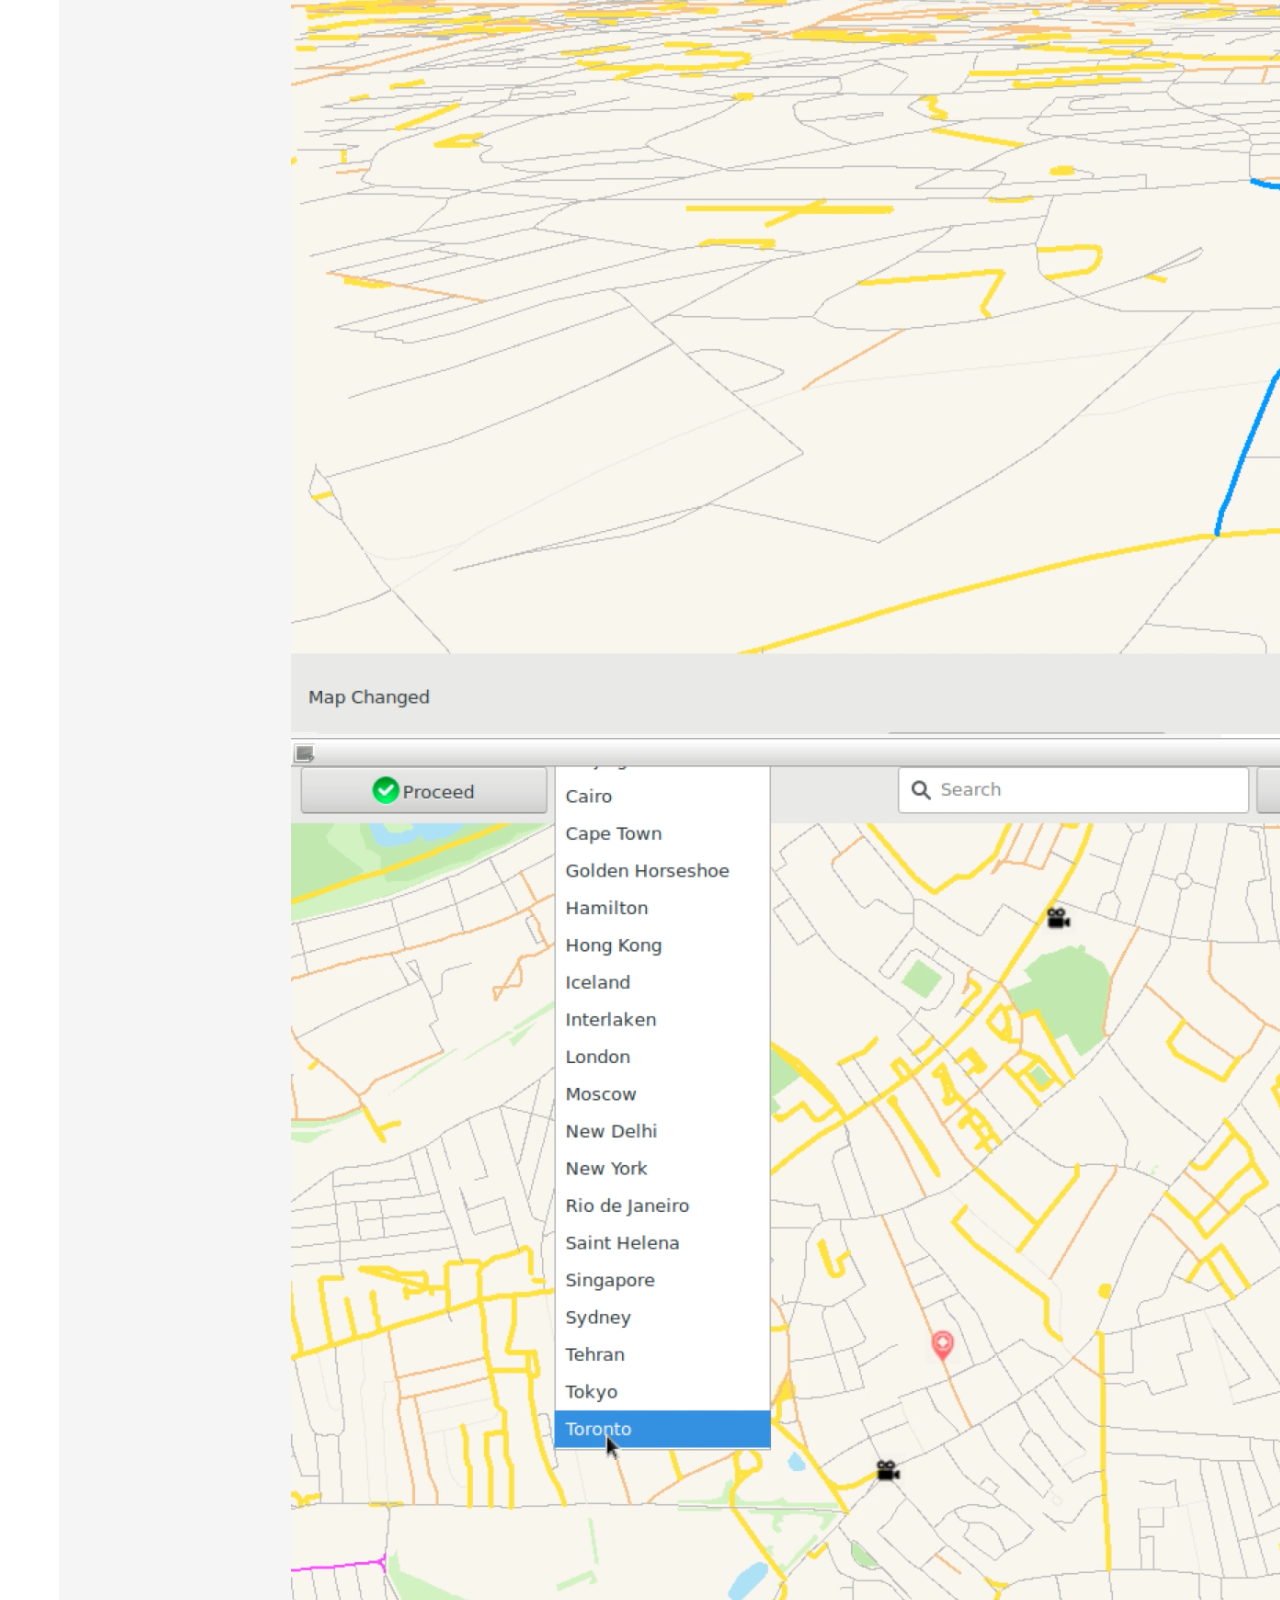
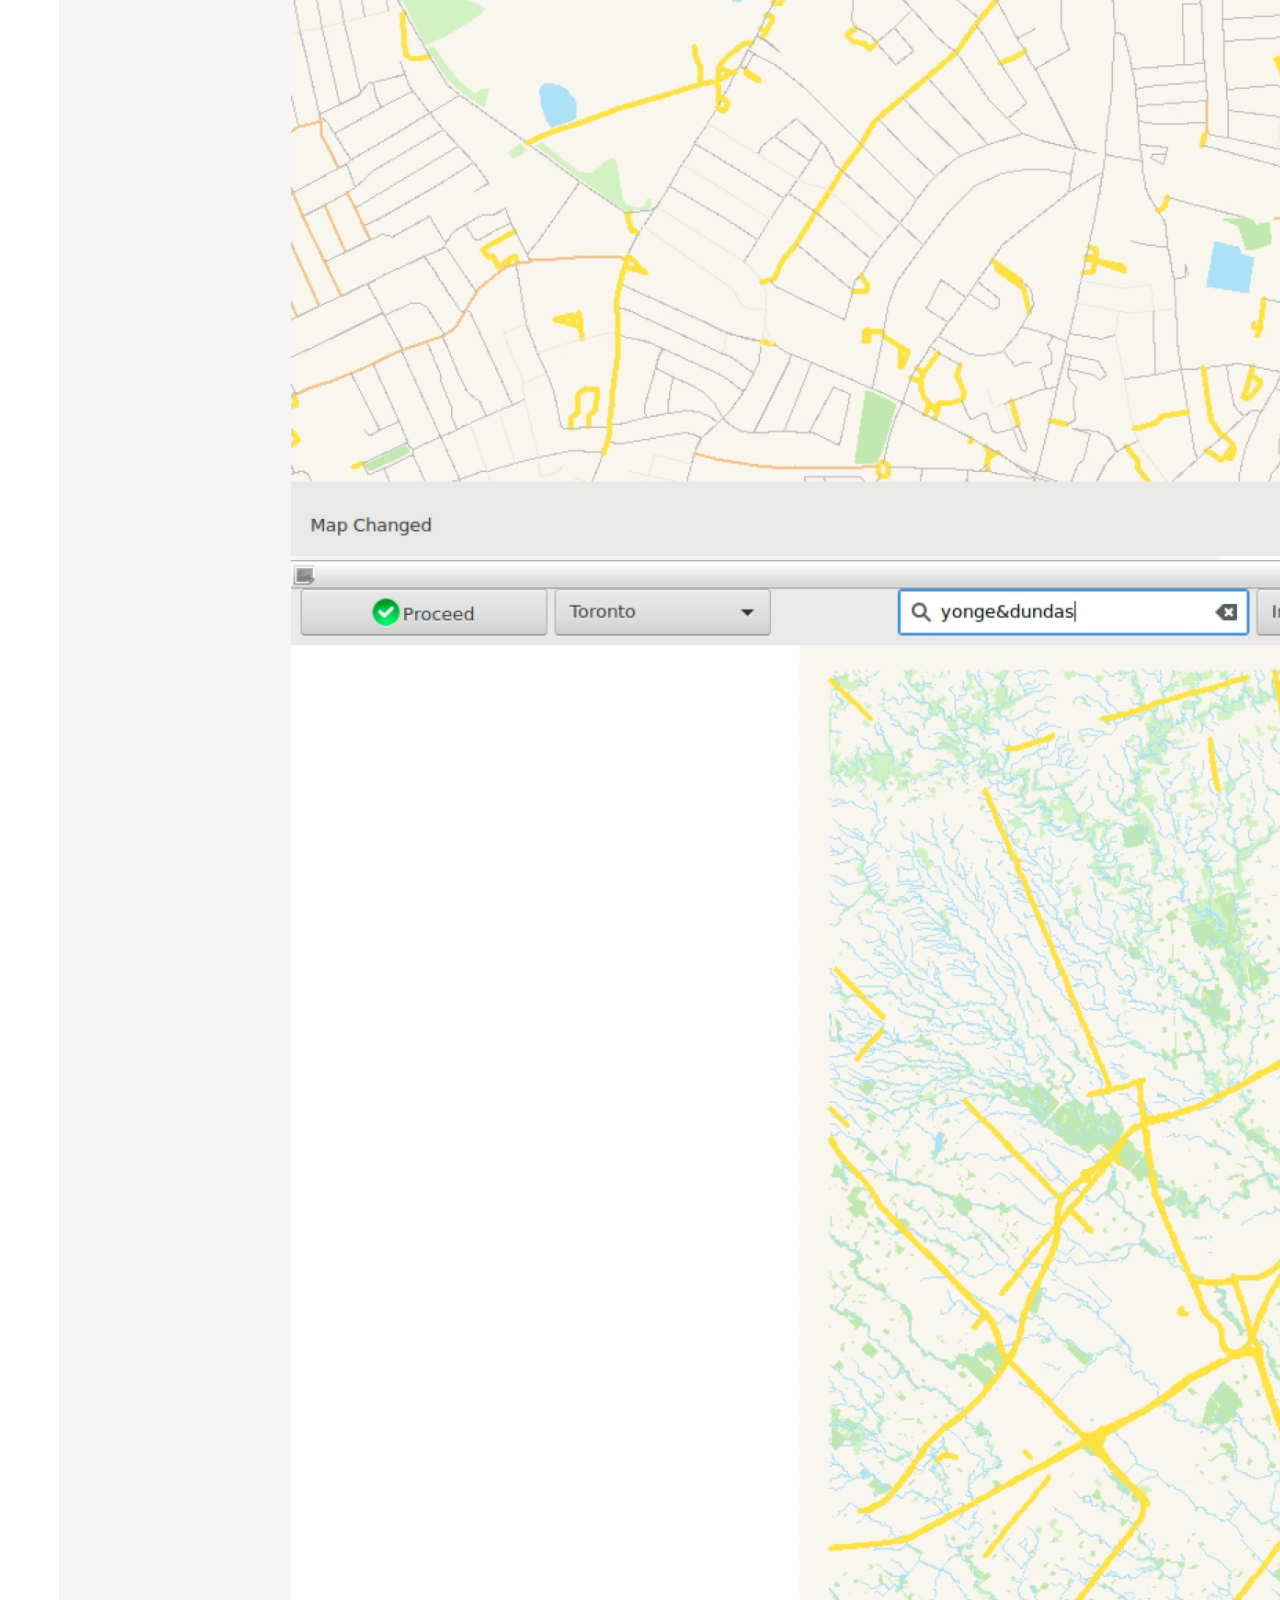
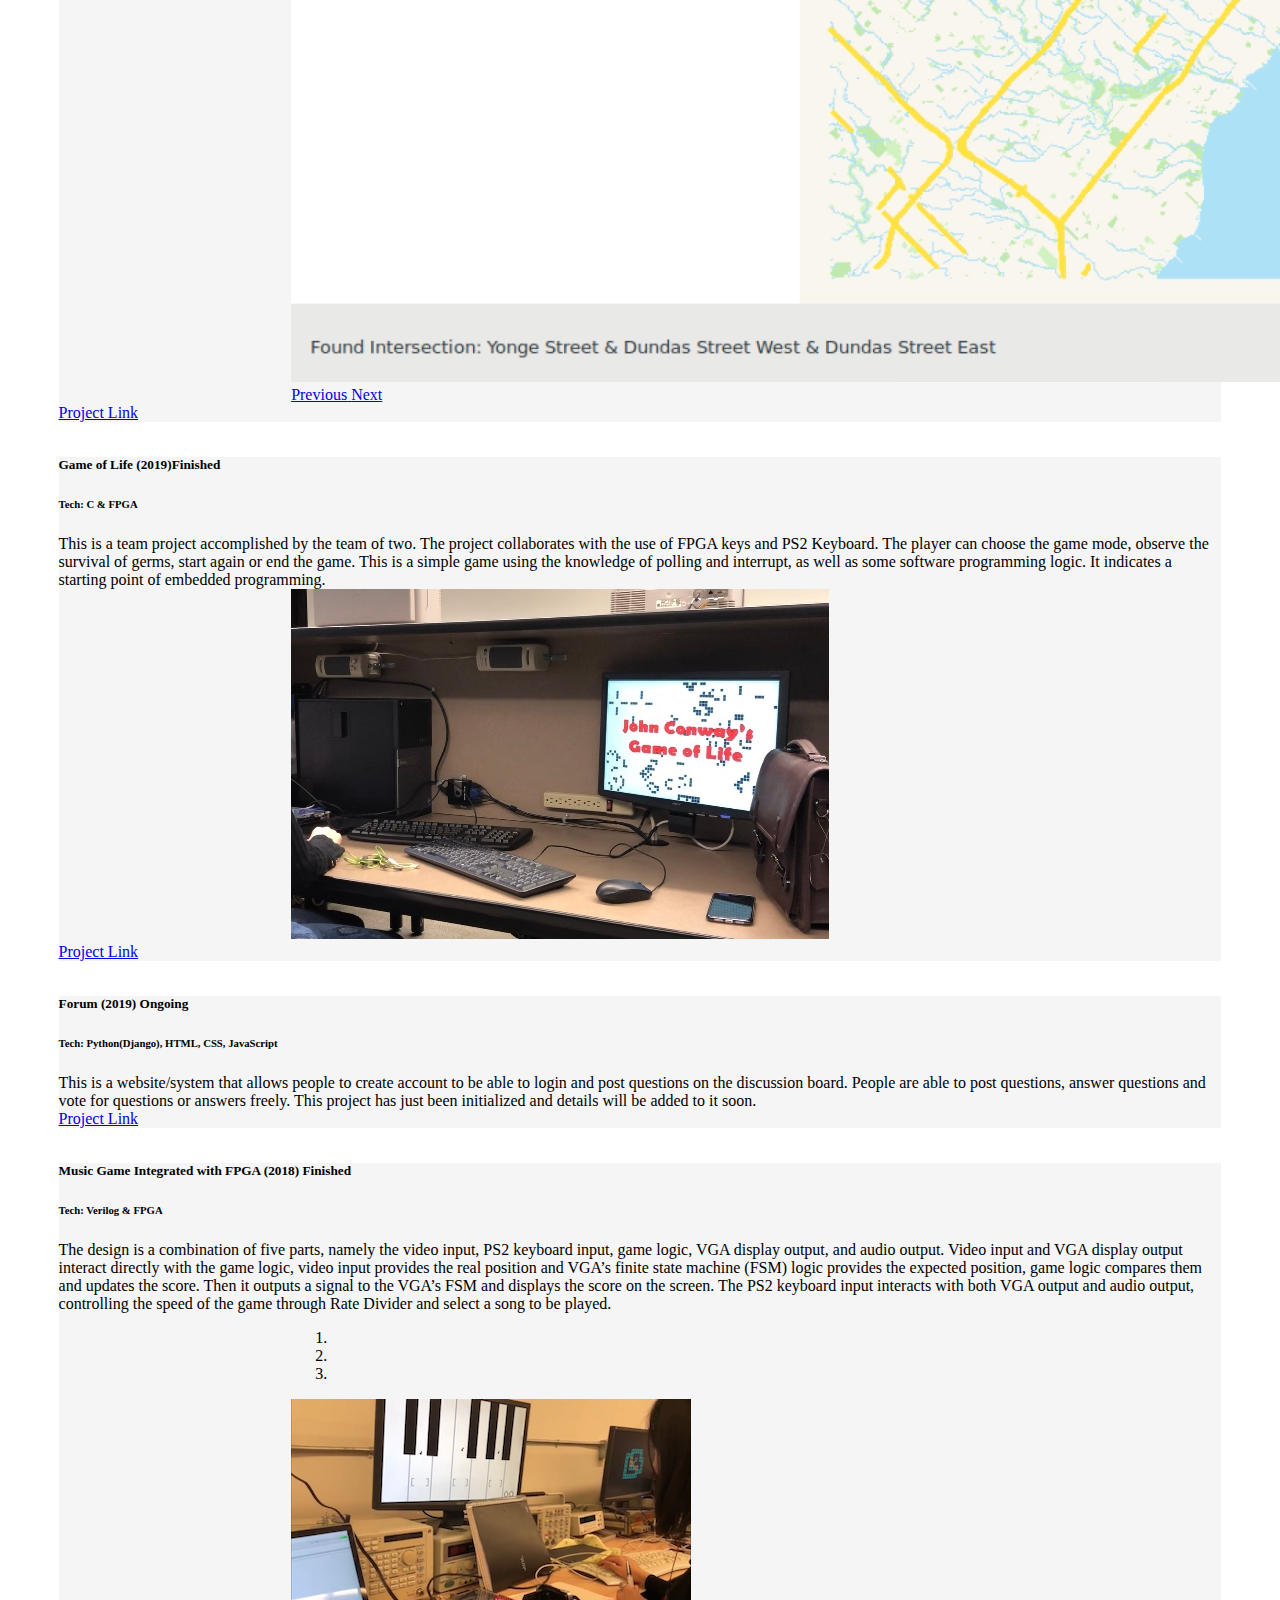
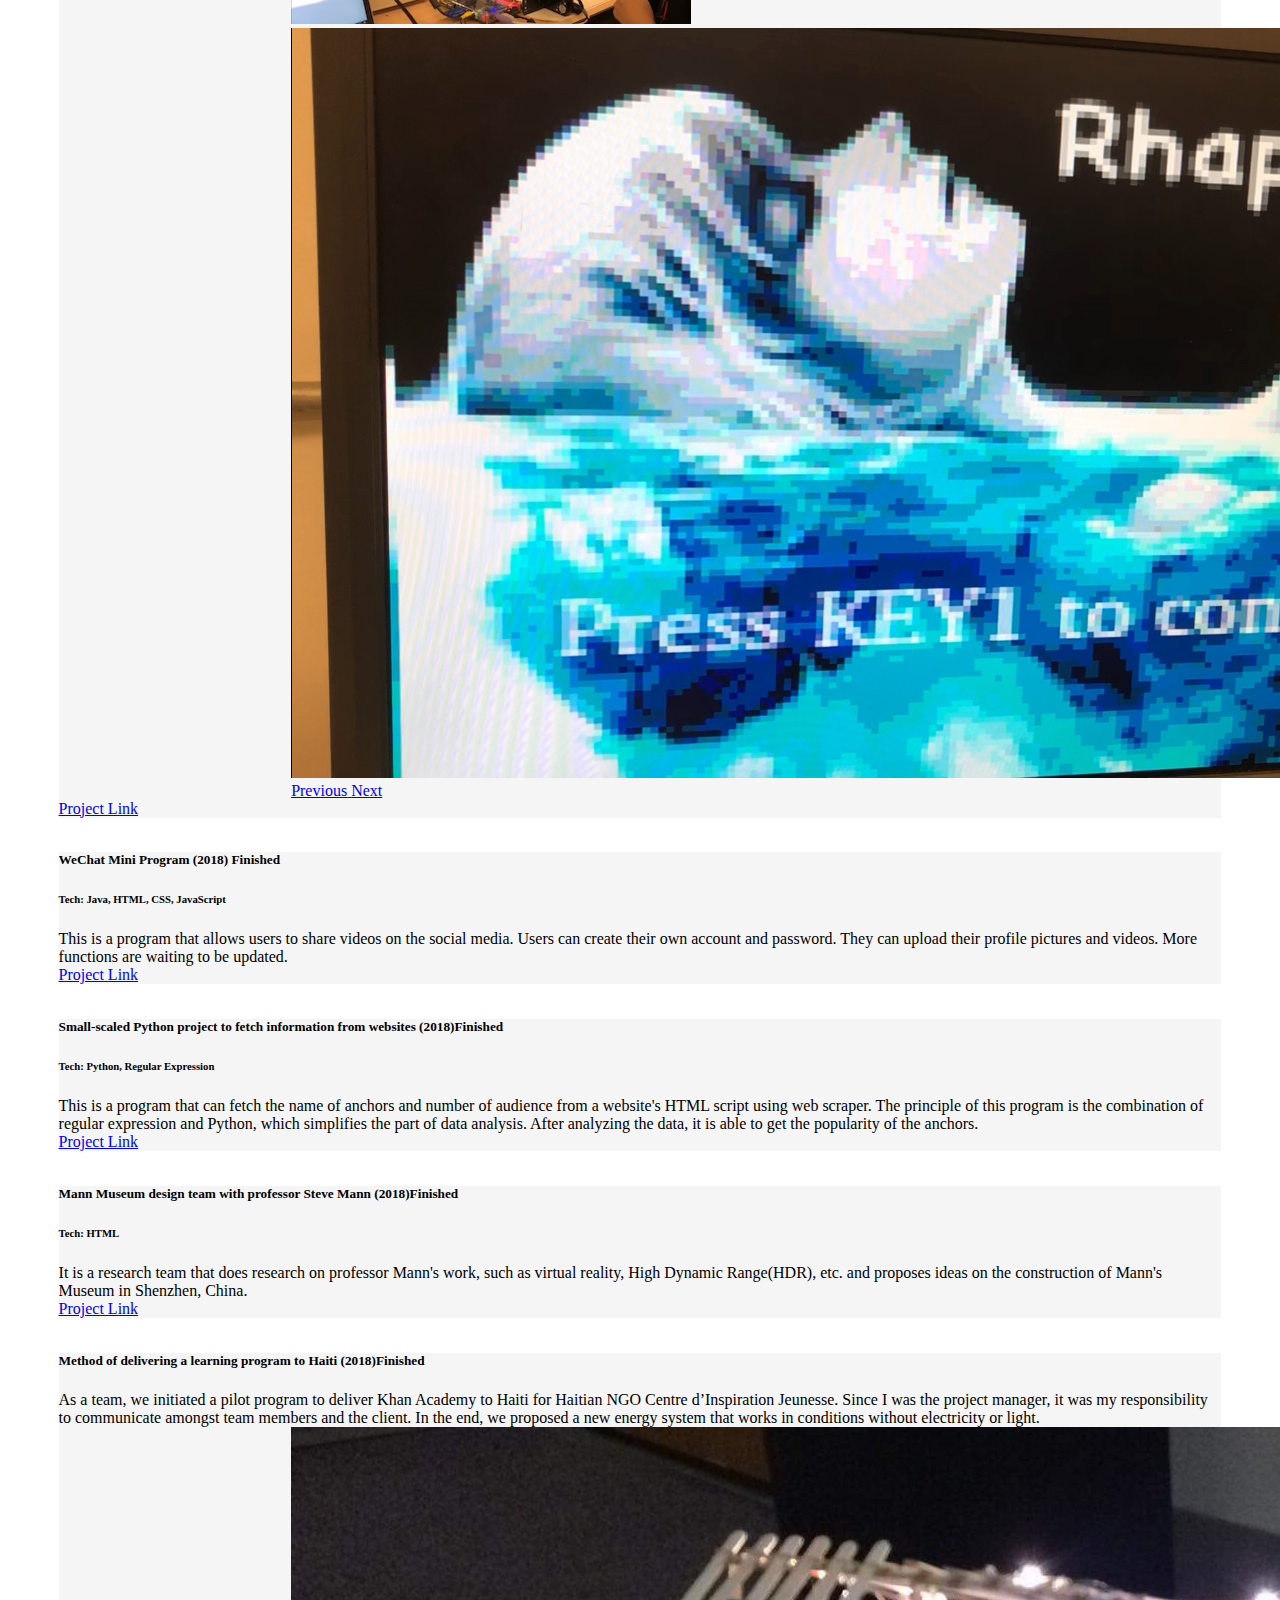
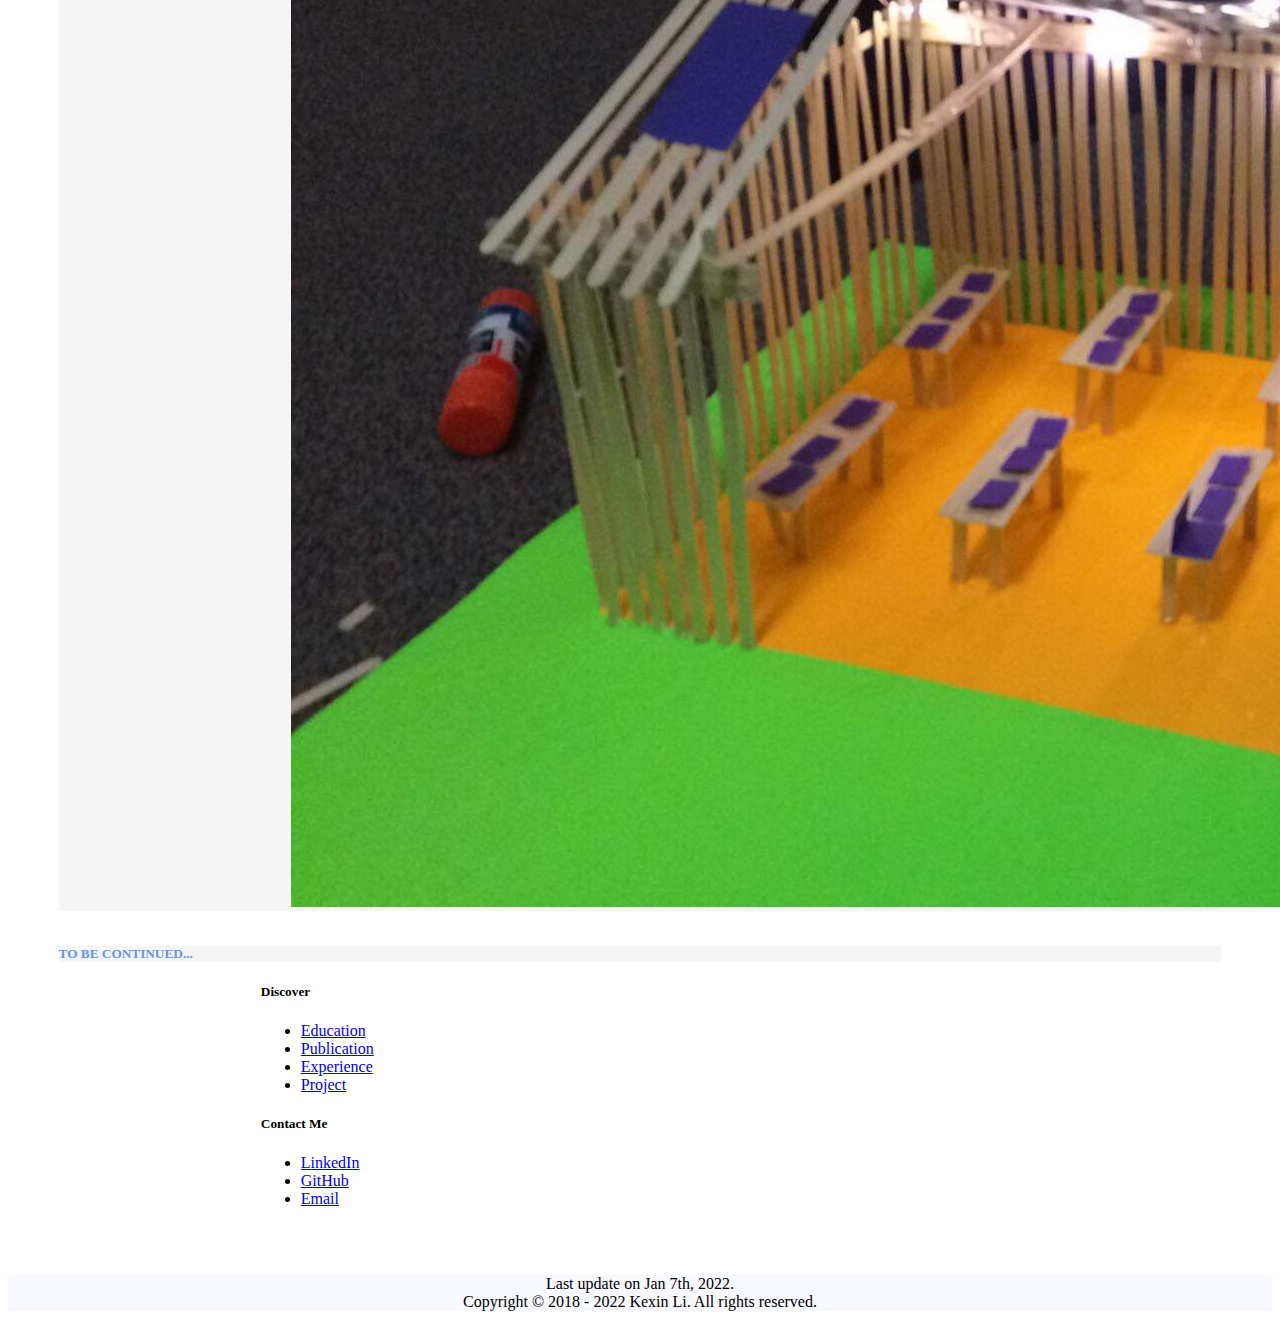
<file: Project.html>
<!doctype html>
<html lang="en">
<head>
    <!-- Required meta tags -->
    <meta charset="utf-8">
    <meta name="viewport" content="width=device-width, initial-scale=1, shrink-to-fit=no">

    <!-- Bootstrap CSS -->
    <link rel="stylesheet" href="https://stackpath.bootstrapcdn.com/bootstrap/4.2.1/css/bootstrap.min.css" integrity="sha384-GJzZqFGwb1QTTN6wy59ffF1BuGJpLSa9DkKMp0DgiMDm4iYMj70gZWKYbI706tWS" crossorigin="anonymous">

    <title>Project</title>
</head>

<nav class="navbar navbar-expand-lg navbar-light bg-light">
    <a class="navbar-brand" href="#">Kexin Li</a>
    <button class="navbar-toggler" type="button" data-toggle="collapse" data-target="#navbarSupportedContent" aria-controls="navbarSupportedContent" aria-expanded="false" aria-label="Toggle navigation">
        <span class="navbar-toggler-icon"></span>
    </button>

    <div class="collapse navbar-collapse" id="navbarSupportedContent">
        <ul class="navbar-nav mr-auto">
            <li class="nav-item active">
                <a class="nav-link" href="mainPage.html">Home <span class="sr-only">(current)</span></a>
            </li>

            <li class="nav-item active">
                <a class="nav-link" href="Education.html">Education <span class="sr-only">(current)</span></a>
            </li>

            <li class="nav-item active">
                <a class="nav-link" href="Publication.html">Publication <span class="sr-only">(current)</span></a>
            </li>

            <li class="nav-item active">
                <a class="nav-link" href="Experience.html">Experience <span class="sr-only">(current)</span></a>
            </li>

            <li class="nav-item active">
                <a class="nav-link" href="Project.html">Project <span class="sr-only">(current)</span></a>
            </li>

            <li class="nav-item">
                <a class="nav-link" href="https://github.com/Kexin6">GitHub</a>
            </li>

            <li class="nav-item">
                <a class="nav-link" href="https://www.linkedin.com/in/kexin-li-cassie/">LinkedIn</a>
            </li>

            <li class="nav-item active">
                <a class="nav-link" href="Contact.html">Contact <span class="sr-only">(current)</span></a>
            </li>

    </div>
</nav>

<div style="padding-top:2%; padding-left: 2%">
    <h3 style="color: #ff5722">
        Kexin Li (Cassie)
    </h3>
    <h5>
        Bachelor of Applied Science at University of Toronto
    </h5>
    <h5>
        Research Intern at Tsinghua University
    </h5>
    <h6>Former Software Engineering Intern at INTEL Corporation</h6>
    <h6>Former Summer Research Intern at University of Toronto</h6>
    <h6>2018-2019 Vice President in Association for Chinese Engineers(UTACE)</h6>
</div>



<!--Project details-->
<div style="padding-top: 1%; padding-left: 4%; padding-right: 4%">
    <div class="shadow-lg p-3 mb-5 rounded" style=" background-color: whitesmoke;" >
        <h5>RECTNet (2020) <span class="badge badge-success">Finished</span></h5>
        <h6>Tech: Python 3</h6>
        It is an emotion detection AI model developed by Rain, Evan, Cassie and Tim (RECT). We developed multiple AI models
        for face detection and emotion detection with the technique of transfer learning.
        The Web APP is available at http://rectnet.ml/demo.
        We used Affectnet as our database to train our models.
        <div>
            <a href="https://github.com/Kexin6/RECTnet" button type="button" class="btn btn-outline-primary">Project Link</a>
        </div>
    </div>
</div>

<div style="padding-top: 1%; padding-left: 4%; padding-right: 4%">
    <div class="shadow-lg p-3 mb-5 rounded" style=" background-color: whitesmoke;" >
        <h5>LegUp High-Level Synthesis (2019) <span class="badge badge-success">Finished</span></h5>
        <h6>Tech: C++, Python 3</h6>
        I upgraded LegUp to include Stratix10 board support and implemented register insertion techniques after the chosen instructions in the latest version of LegUp.
        I also optimized algorithms to reduce wall-clock time by taking advantage of the register-rich routing architecture
        of the new Intel FPGA Stratix10 board. I improved LLVM compiler by adding additional passes using C++.
        In addition, I conducted simulations and collected benchmark results efficiently by writing Python scripts.

    </div>
</div>

<div style="padding-top: 1%; padding-left: 4%; padding-right: 4%">
    <div class="shadow-lg p-3 mb-5 rounded" style=" background-color: whitesmoke;" >
        <h5>Supercalifragilisticexpialidocious Mapping Service (2019)<span class="badge badge-success">Finished</span></h5>
        <h6>Tech: C++</h6>
        It is an integrated project of map design. It is a team project accomplished by a group of three.
        The project is entirely programmed in C++ from UI design to back-end programming.
        The project incorporates the use of gtk, libcurl, EZGL for graphics and data.
        The use of algorithms such as A*, greedy, k-opt, etc. solves classic TSP problem.
        The features of this map include all the basic features other State of Arts (e.g. Google Maps)have, such as map-changing,
        IP Geolocation, multi-functional search bar, help button, pop-up window, etc.
        Our map also inmplemented 3D streetview and 3D tour. The future development would be augmented reality.
        <div id="carouselExampleIndicators" class="carousel slide" data-ride="carousel" style="padding-left: 20%; padding-right: 20%">
            <ol class="carousel-indicators">
                <li data-target="#carouselExampleIndicators" data-slide-to="0" class="active"></li>
                <li data-target="#carouselExampleIndicators" data-slide-to="1"></li>
                <li data-target="#carouselExampleIndicators" data-slide-to="2"></li>
            </ol>
            <div class="carousel-inner">
                <div class="carousel-item active">
                    <img src="Photos/297-1.png" class="d-block w-100"  alt="...">
                </div>
                <div class="carousel-item">
                    <img src="Photos/297-2.png" class="d-block w-100" alt="...">
                </div>
                <div class="carousel-item active">
                    <img src="Photos/297-3.png" class="d-block w-100"  alt="...">
                </div>
                <div class="carousel-item">
                    <img src="Photos/297-4.png" class="d-block w-100" alt="...">
                </div>

            </div>
            <a class="carousel-control-prev" href="#carouselExampleIndicators" role="button" data-slide="prev">
                <span class="carousel-control-prev-icon" aria-hidden="true"></span>
                <span class="sr-only">Previous</span>
            </a>
            <a class="carousel-control-next" href="#carouselExampleIndicators" role="button" data-slide="next">
                <span class="carousel-control-next-icon" aria-hidden="true"></span>
                <span class="sr-only">Next</span>
            </a>
        </div>

        <a href="https://github.com/Kexin6/mapping_service_front_back_end" button type="button" class="btn btn-outline-primary">Project Link</a>
    </div>
</div>

<div style="padding-top: 1%; padding-left: 4%; padding-right: 4%">
    <div class="shadow-lg p-3 mb-5 rounded" style=" background-color: whitesmoke;" >
        <h5>Game of Life (2019)<span class="badge badge-success">Finished</span></h5>
        <h6>Tech: C & FPGA</h6>
        This is a team project accomplished by the team of two. The project collaborates with the use of FPGA keys and PS2 Keyboard. The player can choose the
        game mode, observe the survival of germs, start again or end the game. This is a simple game using the knowledge of polling and interrupt, as well as
        some software programming logic. It indicates a starting point of embedded programming.
        <img src="Photos/GOL.jpg" class="img-fluid" style=" padding-left: 20%; padding-right: 20%" alt="Responsive image"/>
        <div>
            <a href="https://github.com/Kexin6/game_of_life" button type="button" class="btn btn-outline-primary">Project Link</a>
        </div>
    </div>


</div>

<div style="padding-top: 1%; padding-left: 4%; padding-right: 4%">
    <div class="shadow-lg p-3 mb-5 rounded" style=" background-color: whitesmoke;" >
        <h5>Forum (2019) <span class="badge badge-warning">Ongoing</span></h5>
        <h6>Tech: Python(Django), HTML, CSS, JavaScript</h6>
        This is a website/system that allows people to create account to be able to login and post questions on the discussion board.
        People are able to post questions, answer questions and vote for questions or answers freely. This project has just been initialized and
        details will be added to it soon.
        <div class="progress">
            <div class="progress-bar" role="progressbar" style="width: 5%" aria-valuenow="5" aria-valuemin="0" aria-valuemax="100"></div>
        </div>
        <div>
            <a href="https://github.com/Kexin6/onlineAssessWeb" button type="button" class="btn btn-outline-primary">Project Link</a>
        </div>

    </div>
</div>

<div style="padding-top: 1%; padding-left: 4%; padding-right: 4%">
    <div class="shadow-lg p-3 mb-5 rounded" style=" background-color: whitesmoke;" >
    <h5>Music Game Integrated with FPGA (2018) <span class="badge badge-success">Finished</span></h5>
        <h6>Tech: Verilog & FPGA</h6>
    The design is a combination of five parts, namely the video input, PS2 keyboard input, game logic, VGA display output, and audio output. Video input and VGA display output interact directly with the game logic, video
    input provides the real position and VGA’s finite state machine (FSM) logic provides the expected position,
    game logic compares them and updates the score. Then it outputs a signal to the VGA’s FSM and displays the score on the screen.
    The PS2 keyboard input interacts with both VGA output and audio output, controlling the speed of the game through Rate Divider and select a song to be played.

    <div id="carouselExampleIndicators" class="carousel slide" data-ride="carousel" style="padding-left: 20%; padding-right: 20%">
        <ol class="carousel-indicators">
            <li data-target="#carouselExampleIndicators" data-slide-to="0" class="active"></li>
            <li data-target="#carouselExampleIndicators" data-slide-to="1"></li>
            <li data-target="#carouselExampleIndicators" data-slide-to="2"></li>
        </ol>
        <div class="carousel-inner">
            <div class="carousel-item active">
                <img src="Photos/p1.PNG" class="d-block w-100"  alt="...">
            </div>
            <div class="carousel-item">
                <img src="Photos/p2.PNG" class="d-block w-100" alt="...">
            </div>

        </div>
        <a class="carousel-control-prev" href="#carouselExampleIndicators" role="button" data-slide="prev">
            <span class="carousel-control-prev-icon" aria-hidden="true"></span>
            <span class="sr-only">Previous</span>
        </a>
        <a class="carousel-control-next" href="#carouselExampleIndicators" role="button" data-slide="next">
            <span class="carousel-control-next-icon" aria-hidden="true"></span>
            <span class="sr-only">Next</span>
        </a>
    </div>

    <a href="https://github.com/Kexin6/ECE241" button type="button" class="btn btn-outline-primary">Project Link</a>
    </div>
</div>

<div style="padding-top: 1%; padding-left: 4%; padding-right: 4%">
    <div class="shadow-lg p-3 mb-5 rounded" style=" background-color: whitesmoke;" >
        <h5>WeChat Mini Program (2018) <span class="badge badge-success">Finished</span></h5>
        <h6>Tech: Java, HTML, CSS, JavaScript</h6>
        This is a program that allows users to share videos on the social media. Users can create their own account and password.
        They can upload their profile pictures and videos. More functions are waiting to be updated.
        <div>
            <a href="https://github.com/Kexin6/weChat-program-1.1" button type="button" class="btn btn-outline-primary">Project Link</a>
        </div>

    </div>
</div>


<div style="padding-top: 1%; padding-left: 4%; padding-right: 4%">
    <div class="shadow-lg p-3 mb-5 rounded" style=" background-color: whitesmoke;" >
        <h5>Small-scaled Python project to fetch information from websites (2018)<span class="badge badge-success">Finished</span></h5>
        <h6>Tech: Python, Regular Expression</h6>
        This is a program that can fetch the name of anchors and number of audience from a website's HTML script using web scraper.
        The principle of this program is the combination of regular expression and Python, which simplifies the
        part of data analysis. After analyzing the data, it is able to get the popularity of the anchors.

        <div>
            <a href="https://github.com/Kexin6/zergProject" button type="button" class="btn btn-outline-primary">Project Link</a>
        </div>

    </div>
</div>

<div style="padding-top: 1%; padding-left: 4%; padding-right: 4%">
    <div class="shadow-lg p-3 mb-5 rounded" style=" background-color: whitesmoke;" >
        <h5>Mann Museum design team with professor Steve Mann (2018)<span class="badge badge-success">Finished</span></h5>
        <h6>Tech: HTML</h6>
        It is a research team that does research on professor Mann's work, such as virtual reality, High Dynamic Range(HDR), etc. and proposes ideas on
        the construction of Mann's Museum in Shenzhen, China.

        <div>
            <a href="https://github.com/JasonLiDuo/web" button type="button" class="btn btn-outline-primary">Project Link</a>
        </div>
    </div>
</div>


<div style="padding-top: 1%; padding-left: 4%; padding-right: 4%">
    <div class="shadow-lg p-3 mb-5 rounded" style=" background-color: whitesmoke;" >
        <h5>Method of delivering a learning program to Haiti (2018)<span class="badge badge-success">Finished</span></h5>
        As a team, we initiated a pilot program to deliver Khan Academy to Haiti for Haitian NGO Centre d’Inspiration Jeunesse.
        Since I was the project manager, it was my responsibility to communicate amongst team members and the client. In the end, we
        proposed a new energy system that works in conditions without electricity or light.
        <img src="Photos/p3.JPG" class="img-fluid" style=" padding-left: 20%; padding-right: 20%" alt="Responsive image"/>
    </div>


</div>

<div style="padding-top: 1%; padding-left: 4%; padding-right: 4%">
    <div class="shadow-lg p-3 mb-5 rounded" style=" background-color: whitesmoke;" >
        <h5 style="color: cornflowerblue">TO BE CONTINUED...</h5>
    </div>
</div>


<!--Bottom lines-->
<div class="container" style="padding-left: 20%" >
    <div class="row">
        <div class="col-sm">
            <h5 style="color: black">Discover</h5>
            <ul class="nav flex-column">
                <li class="nav-item">
                    <a class="nav-link active" href="Education.html">Education</a>
                </li>
                <li class="nav-item">
                    <a class="nav-link active" href="Publication.html">Publication</a>
                </li>
                <li class="nav-item">
                    <a class="nav-link" href="Experience.html">Experience</a>
                </li>
                <li class="nav-item">
                    <a class="nav-link" href="Project.html">Project</a>
                </li>
            </ul>
        </div>
        <div class="col-sm">
            <h5 style="color: black">Contact Me</h5>
            <ul class="nav flex-column">
                <li class="nav-item" >
                    <a class="nav-link active" href="https://www.linkedin.com/in/kexin-li-cassie/">LinkedIn</a>
                </li>
                <li class="nav-item">
                    <a class="nav-link" href="https://github.com/Kexin6">GitHub</a>
                </li>
                <li class="nav-item">
                    <a class="nav-link" href="Mailto:cassiekx.li@mail.utoronto.ca">Email</a>
                </li>
            </ul>
        </div>

    </div>
</div>
<div style="padding-top: 4%">
    <div style="text-align: center; background-color: ghostwhite;color: black">
        <div>Last update on Jan 7th, 2022.</div>
        <div>Copyright © 2018 - 2022 Kexin Li. All rights reserved.</div>

    </div>
</div>

<!-- Optional JavaScript -->
<!-- jQuery first, then Popper.js, then Bootstrap JS -->
<script src="https://code.jquery.com/jquery-3.3.1.slim.min.js" integrity="sha384-q8i/X+965DzO0rT7abK41JStQIAqVgRVzpbzo5smXKp4YfRvH+8abtTE1Pi6jizo" crossorigin="anonymous"></script>
<script src="https://cdnjs.cloudflare.com/ajax/libs/popper.js/1.14.6/umd/popper.min.js" integrity="sha384-wHAiFfRlMFy6i5SRaxvfOCifBUQy1xHdJ/yoi7FRNXMRBu5WHdZYu1hA6ZOblgut" crossorigin="anonymous"></script>
<script src="https://stackpath.bootstrapcdn.com/bootstrap/4.2.1/js/bootstrap.min.js" integrity="sha384-B0UglyR+jN6CkvvICOB2joaf5I4l3gm9GU6Hc1og6Ls7i6U/mkkaduKaBhlAXv9k" crossorigin="anonymous"></script>
</body>
</html>
</file>
<file: styles.css>
/* Custom styles for Kexin Li's personal website */

/* News Section Styles */
.news-container {
    background: linear-gradient(to bottom, #f8f9fa, #ffffff);
    border-radius: 10px;
    padding: 20px;
    box-shadow: 0 4px 6px rgba(0,0,0,0.1);
    max-height: 550px;
    overflow: hidden;
    position: relative;
}

.news-scroll {
    max-height: 510px;
    overflow-y: auto;
    animation: autoScroll 30s linear infinite;
    animation-play-state: running;
}

.news-scroll:hover {
    animation-play-state: paused;
}

@keyframes autoScroll {
    0% { transform: translateY(0); }
    100% { transform: translateY(-50%); }
}

.news-item {
    padding: 12px 15px;
    margin-bottom: 10px;
    background: white;
    border-left: 4px solid #ff5722;
    border-radius: 5px;
    box-shadow: 0 2px 4px rgba(0,0,0,0.05);
    transition: all 0.3s ease;
}

.news-item:hover {
    transform: translateX(5px);
    box-shadow: 0 4px 8px rgba(0,0,0,0.1);
    border-left-color: #ff7043;
}

.news-date {
    color: #ff5722;
    font-weight: bold;
    font-size: 0.9em;
}

.news-content {
    color: #333;
    margin-top: 3px;
}

.news-content a {
    color: #007bff;
    text-decoration: none;
}

.news-content a:hover {
    text-decoration: underline;
}
</file>
